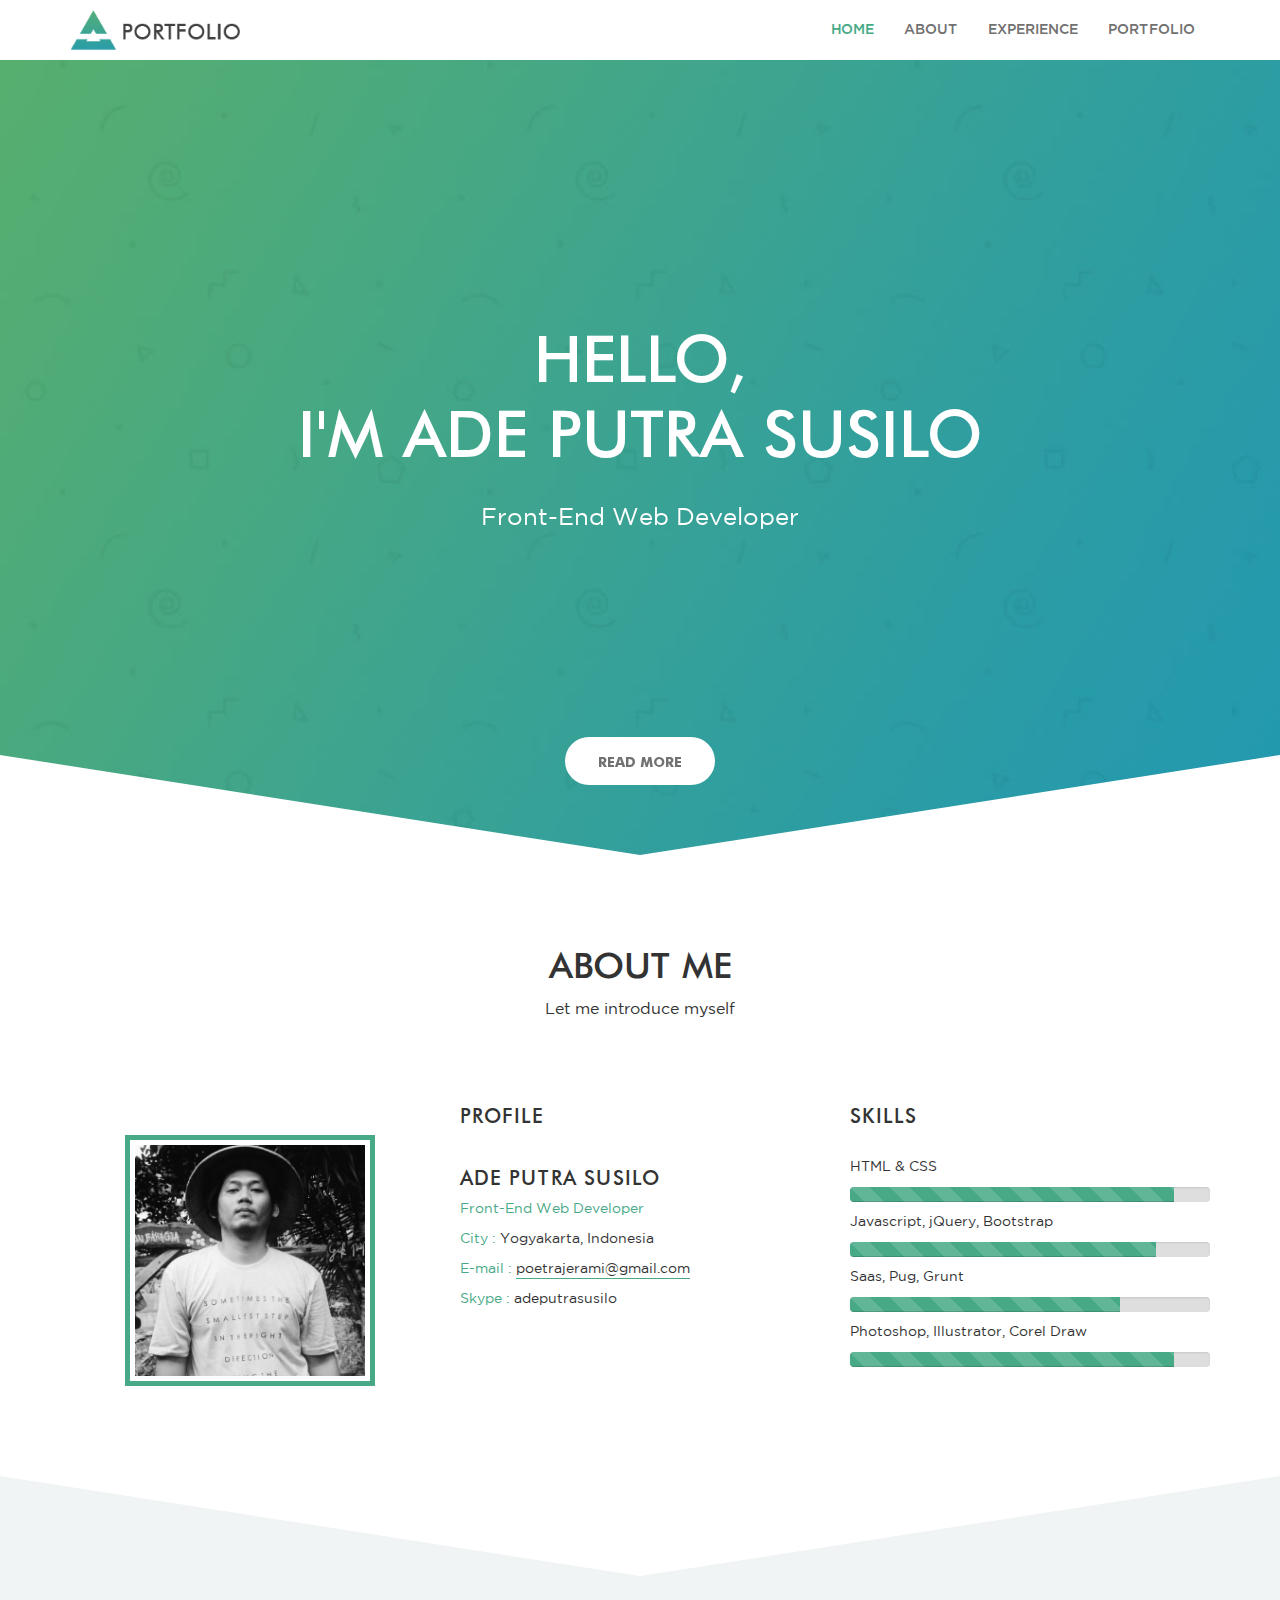
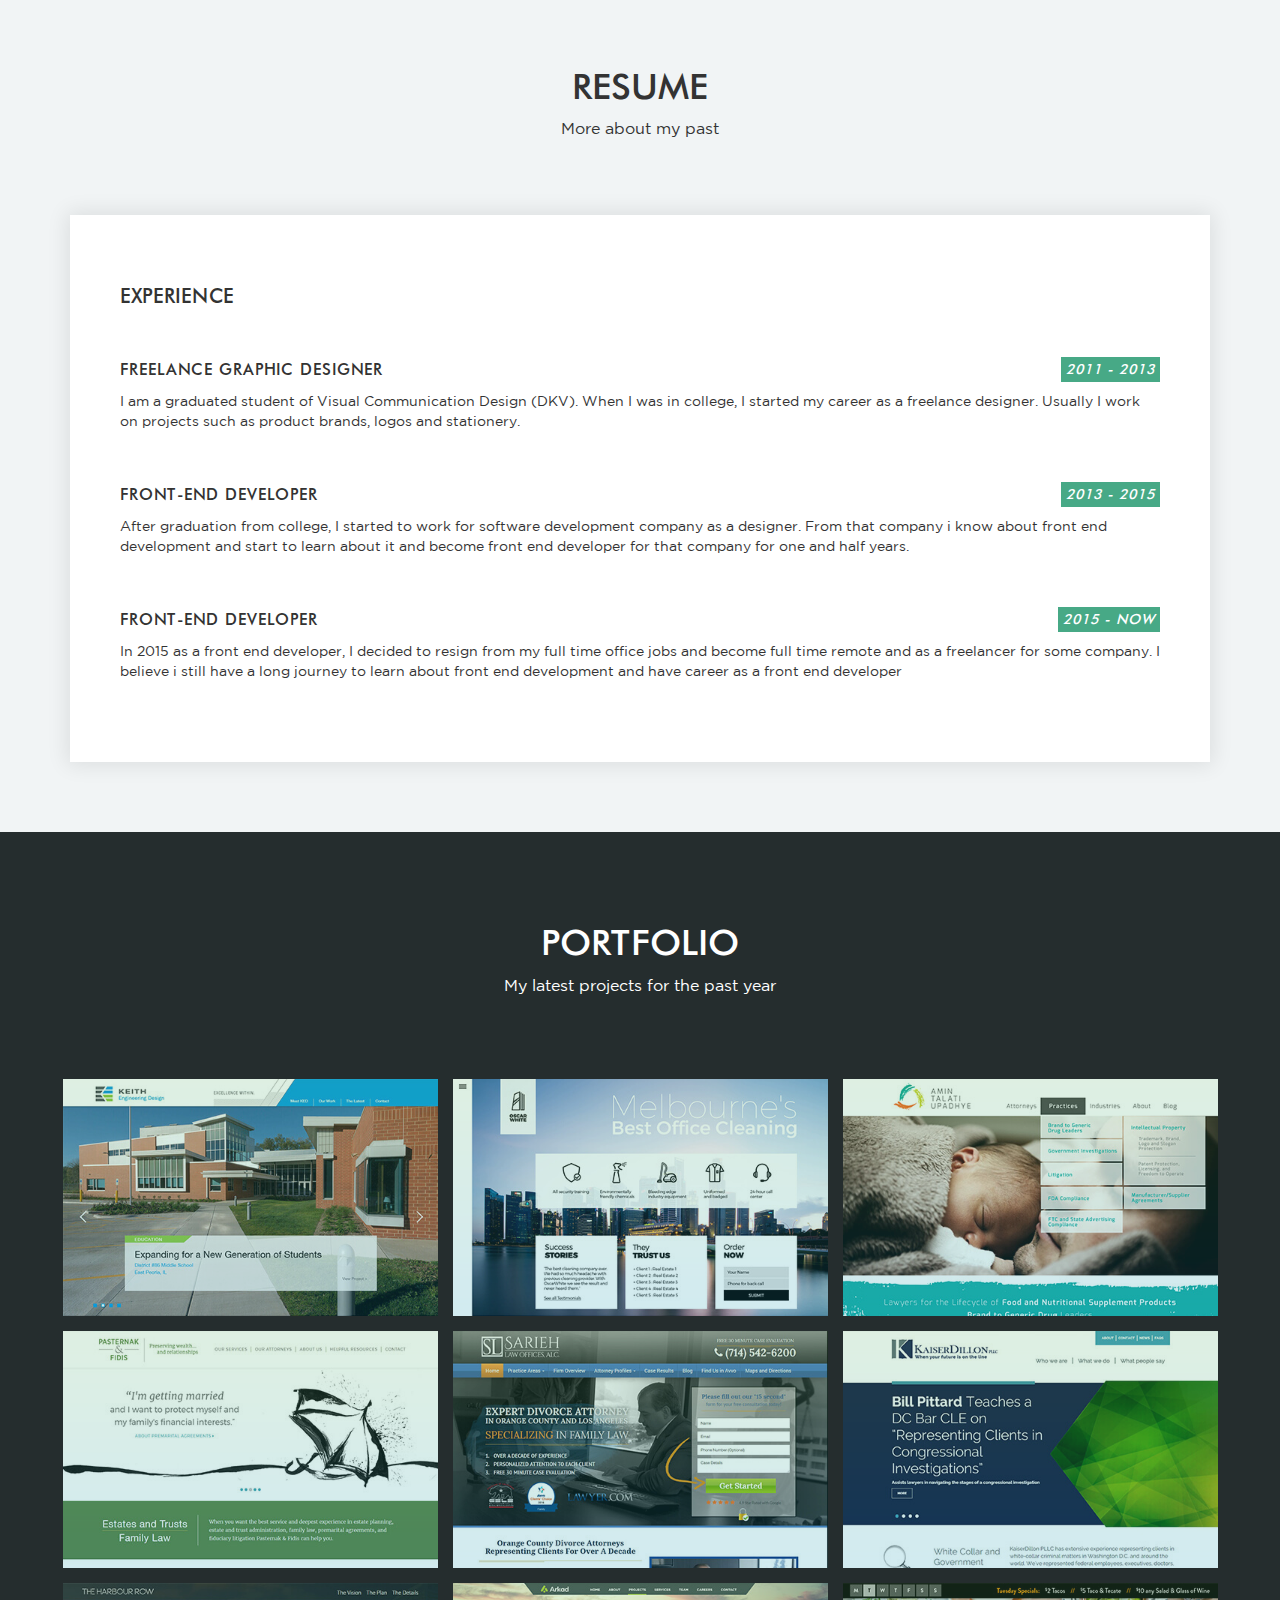
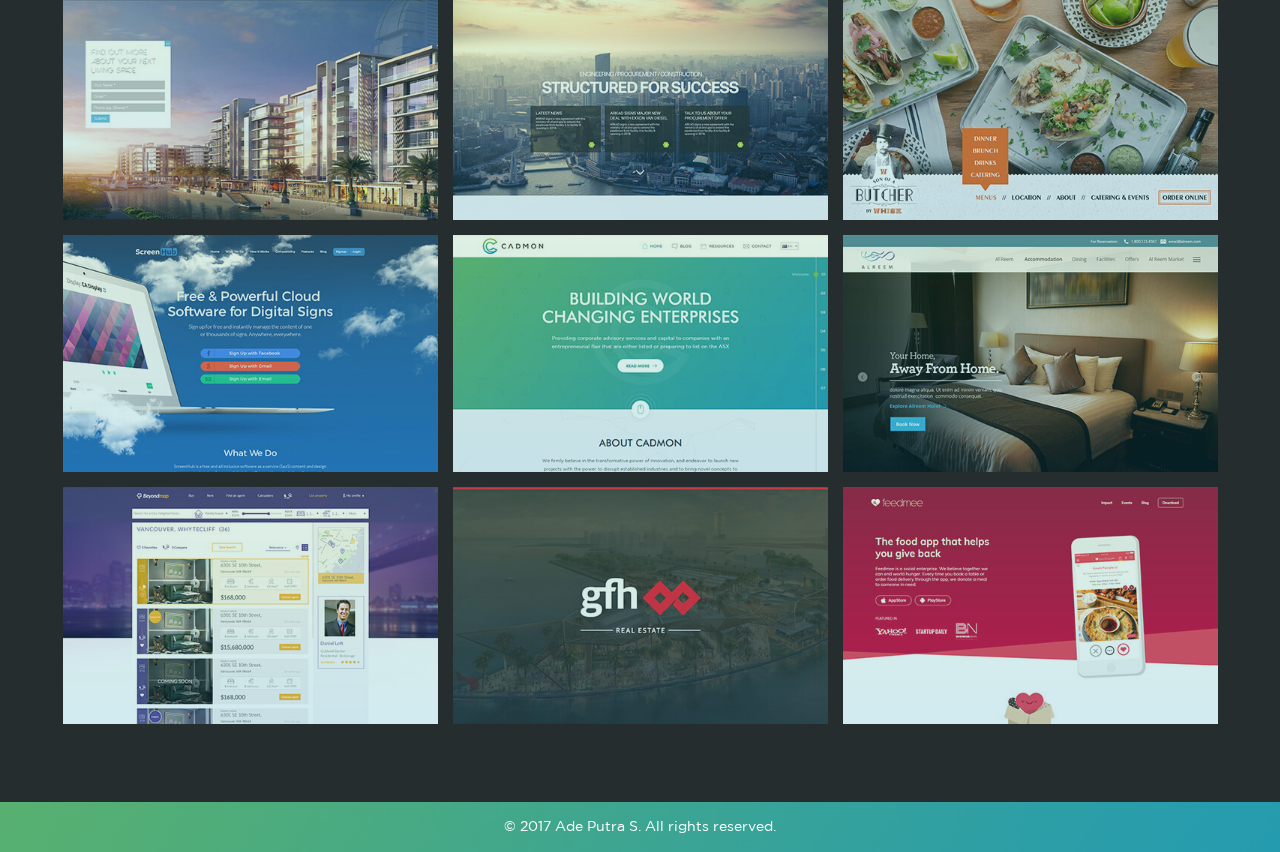
<file: index.html>
<!DOCTYPE html><html lang="en"><head><meta charset="utf-8"><meta name="viewport" content="width=device-width,initial-scale=1"><link rel="shortcut icon" href="images/favicon.ico" type="image/x-icon"><link rel="apple-touch-icon" href="images/favicon.ico" type="image/x-icon"><title>Ade Putra Susilo</title><link href="css/plugins.css" rel="stylesheet"><link href="css/style.min.css" rel="stylesheet"></head><body data-spy="scroll" data-target=".scrollspy"><div class="root"><div class="wrapper"><header class="section-header"><div class="container"><div class="logo"><a href="index.html"><img src="images/logo.png" alt=""></a></div><button type="button" class="navbar-toggle burger visible-sm visible-xs"><div class="burger-wrapper"><div class="x"></div><div class="y"></div><div class="z"></div></div></button><div class="main-menu scrollspy"><ul class="nav"><li><a href="#section-home">Home</a></li><li><a href="#section-about">About</a></li><li><a href="#section-experience">Experience</a></li><li><a href="#section-portfolio">Portfolio</a></li></ul></div><div class="menu-bg visible-sm visible-xs"></div></div></header><main id="main"><section id="section-home"><!-- <div class="background-parallax"></div> --><div class="container"><div class="opening-text col-md-8 col-md-offset-2"><h1>Hello,<br>i'm Ade Putra Susilo</h1><p>Front-End Web Developer</p></div><p><a href="#section-about" class="btn btn-white section-scrollto">Read More</a></p></div></section><section id="section-about"><div class="container"><div class="section-title"><h2>About me</h2><p>Let me introduce myself</p></div><div class="row"><div class="col-md-4 col-sm-6 about-pict"><img src="images/profile-pict.jpg" alt=""></div><div class="col-md-4 col-sm-6 about-text"><h4>Profile</h4><br><h4>Ade Putra Susilo</h4><span>Front-End Web Developer</span><p><span>City :</span> Yogyakarta, Indonesia</p><p><span>E-mail :</span> <a href="mailto:poetrajerami@gmail.com?subject=Hello" target="_blank">poetrajerami@gmail.com</a></p><p><span>Skype :</span> adeputrasusilo</p></div><div class="col-md-4 col-sm-12 about-skills"><h4>Skills</h4><br><p>HTML & CSS</p><div class="progress"><div class="progress-bar progress-bar-success progress-bar-striped" role="progressbar" aria-valuenow="90" aria-valuemin="0" aria-valuemax="100" style="width:90%"></div></div><p>Javascript, jQuery, Bootstrap</p><div class="progress"><div class="progress-bar progress-bar-success progress-bar-striped" role="progressbar" aria-valuenow="85" aria-valuemin="0" aria-valuemax="100" style="width:85%"></div></div><p>Saas, Pug, Grunt</p><div class="progress"><div class="progress-bar progress-bar-success progress-bar-striped" role="progressbar" aria-valuenow="75" aria-valuemin="0" aria-valuemax="100" style="width:75%"></div></div><p>Photoshop, Illustrator, Corel Draw</p><div class="progress"><div class="progress-bar progress-bar-success progress-bar-striped" role="progressbar" aria-valuenow="90" aria-valuemin="0" aria-valuemax="100" style="width:90%"></div></div></div></div></div></section><section id="section-experience"><div class="container"><div class="section-title"><h2>Resume</h2><p>More about my past</p></div><div class="job-experiences"><ul><li><h3>Experience</h3></li><li><h4><em>2011 - 2013</em> Freelance Graphic Designer</h4><p>I am a graduated student of Visual Communication Design (DKV). When I was in college, I started my career as a freelance designer. Usually I work on projects such as product brands, logos and stationery.</p></li><li><h4><em>2013 - 2015</em> Front-end Developer</h4><p>After graduation from college, I started to work for software development company as a designer. From that company i know about front end development and start to learn about it and become front end developer for that company for one and half years.</p></li><li><h4><em>2015 - now </em>Front-end Developer</h4><p>In 2015 as a front end developer, I decided to resign from my full time office jobs and become full time remote and as a freelancer for some company. I believe i still have a long journey to learn about front end development and have career as a front end developer</p></li></ul></div></div></section><section id="section-portfolio"><div class="container"><div class="section-title"><h2>Portfolio</h2><p>My latest projects for the past year</p></div><div class="row"><div class="col-md-4 col-sm-6 portfolio-list"><div class="portfolio-wrapper"><div class="overlay"></div><img src="images/ked-thumb.jpg" alt="KED"><div class="portfolio-text visible-sm visible-xs"><a data-remodal-target="modal-kedmep" class="btn btn-white">Preview</a></div><div class="portfolio-text hidden-sm hidden-xs"><h4>www.kedmep.com</h4><p>Website Company Profile</p><a data-remodal-target="modal-kedmep" class="btn btn-white">Preview</a></div></div></div><div class="col-md-4 col-sm-6 portfolio-list"><div class="portfolio-wrapper"><div class="overlay"></div><img src="images/oscar-white-thumb.jpg" alt="Oscar White"><div class="portfolio-text visible-sm visible-xs"><a data-remodal-target="modal-oscarwhite" class="btn btn-white">Preview</a></div><div class="portfolio-text hidden-sm hidden-xs"><h4>www.oscarwhite.com</h4><p>Website Company Profile</p><a data-remodal-target="modal-oscarwhite" class="btn btn-white">Preview</a></div></div></div><div class="col-md-4 col-sm-6 portfolio-list"><div class="portfolio-wrapper"><div class="overlay"></div><img src="images/amintalati-thumb.jpg" alt="Aminn Talati"><div class="portfolio-text visible-sm visible-xs"><a data-remodal-target="modal-amintalati" class="btn btn-white">Preview</a></div><div class="portfolio-text hidden-sm hidden-xs"><h4>www.amintalati.com</h4><p>Website Company Profile</p><a data-remodal-target="modal-amintalati" class="btn btn-white">Preview</a></div></div></div><div class="col-md-4 col-sm-6 portfolio-list"><div class="portfolio-wrapper"><div class="overlay"></div><img src="images/pasternak-thumb.jpg" alt="Pasternak Fidis"><div class="portfolio-text visible-sm visible-xs"><a data-remodal-target="modal-pasternakfidis" class="btn btn-white">Preview</a></div><div class="portfolio-text hidden-sm hidden-xs"><h4>www.pasternakfidis.com</h4><p>Website Company Profile</p><a data-remodal-target="modal-pasternakfidis" class="btn btn-white">Preview</a></div></div></div><div class="col-md-4 col-sm-6 portfolio-list"><div class="portfolio-wrapper"><div class="overlay"></div><img src="images/sarieh-thumb.jpg" alt="Sarieh Law Offices"><div class="portfolio-text visible-sm visible-xs"><a data-remodal-target="modal-sarieh" class="btn btn-white">Preview</a></div><div class="portfolio-text hidden-sm hidden-xs"><h4>www.sariehlawoffices.com</h4><p>Website Company Profile</p><a data-remodal-target="modal-sarieh" class="btn btn-white">Preview</a></div></div></div><div class="col-md-4 col-sm-6 portfolio-list"><div class="portfolio-wrapper"><div class="overlay"></div><img src="images/kaiser-thumb.jpg" alt="Kaiser"><div class="portfolio-text visible-sm visible-xs"><a data-remodal-target="modal-kaiser" class="btn btn-white">Preview</a></div><div class="portfolio-text hidden-sm hidden-xs"><h4>www.kaiserdillon.com</h4><p>Website Company Profile</p><a data-remodal-target="modal-kaiser" class="btn btn-white">Preview</a></div></div></div><div class="col-md-4 col-sm-6 portfolio-list"><div class="portfolio-wrapper"><div class="overlay"></div><img src="images/harbourrow-thumb.jpg" alt="The Harbour Row"><div class="portfolio-text visible-sm visible-xs"><a data-remodal-target="modal-harbourrow" class="btn btn-white">Preview</a></div><div class="portfolio-text hidden-sm hidden-xs"><h4>www.harbourrow.com</h4><p>Website Company Profile</p><a data-remodal-target="modal-harbourrow" class="btn btn-white">Preview</a></div></div></div><div class="col-md-4 col-sm-6 portfolio-list"><div class="portfolio-wrapper"><div class="overlay"></div><img src="images/arkad-thumb.jpg" alt="Arkad"><div class="portfolio-text visible-sm visible-xs"><a data-remodal-target="modal-arkad" class="btn btn-white">Preview</a></div><div class="portfolio-text hidden-sm hidden-xs"><h4>www.arkad.com</h4><p>Website Company Profile</p><a data-remodal-target="modal-arkad" class="btn btn-white">Preview</a></div></div></div><div class="col-md-4 col-sm-6 portfolio-list"><div class="portfolio-wrapper"><div class="overlay"></div><img src="images/whisk-thumb.jpg" alt="Son Of A Butcher"><div class="portfolio-text visible-sm visible-xs"><a data-remodal-target="modal-butcher" class="btn btn-white">Preview</a></div><div class="portfolio-text hidden-sm hidden-xs"><h4>Whisk Son Of A Butcher</h4><p>Website Company Profile</p><a data-remodal-target="modal-butcher" class="btn btn-white">Preview</a></div></div></div><div class="col-md-4 col-sm-6 portfolio-list"><div class="portfolio-wrapper"><div class="overlay"></div><img src="images/screenhub-thumb.jpg" alt="Screen Hub"><div class="portfolio-text visible-sm visible-xs"><a data-remodal-target="modal-screenhub" class="btn btn-white">Preview</a></div><div class="portfolio-text hidden-sm hidden-xs"><h4>www.screenhub.com</h4><p>Website Company Profile</p><a data-remodal-target="modal-screenhub" class="btn btn-white">Preview</a></div></div></div><div class="col-md-4 col-sm-6 portfolio-list"><div class="portfolio-wrapper"><div class="overlay"></div><img src="images/cadmon-thumb.jpg" alt="Cadmon"><div class="portfolio-text visible-sm visible-xs"><a data-remodal-target="modal-cadmon" class="btn btn-white">Preview</a></div><div class="portfolio-text hidden-sm hidden-xs"><h4>www.cadmon.com.au</h4><p>Website Company Profile</p><a data-remodal-target="modal-cadmon" class="btn btn-white">Preview</a></div></div></div><div class="col-md-4 col-sm-6 portfolio-list"><div class="portfolio-wrapper"><div class="overlay"></div><img src="images/alreem-thumb.jpg" alt="Alreem"><div class="portfolio-text visible-sm visible-xs"><a data-remodal-target="modal-alreem" class="btn btn-white">Preview</a></div><div class="portfolio-text hidden-sm hidden-xs"><h4>www.alreemhotel.com.sa</h4><p>Website Company Profile</p><a data-remodal-target="modal-alreem" class="btn btn-white">Preview</a></div></div></div><div class="col-md-4 col-sm-6 portfolio-list"><div class="portfolio-wrapper"><div class="overlay"></div><img src="images/beyondmap-thumb.jpg" alt="BeyondMap"><div class="portfolio-text visible-sm visible-xs"><a data-remodal-target="modal-beyondmap" class="btn btn-white">Preview</a></div><div class="portfolio-text hidden-sm hidden-xs"><h4>BeyondMap</h4><p>Website Company Profile</p><a data-remodal-target="modal-beyondmap" class="btn btn-white">Preview</a></div></div></div><div class="col-md-4 col-sm-6 portfolio-list"><div class="portfolio-wrapper"><div class="overlay"></div><img src="images/gfh-properties-thumb.jpg" alt="Gfh Properties"><div class="portfolio-text visible-sm visible-xs"><a data-remodal-target="modal-gfh-properties" class="btn btn-white">Preview</a></div><div class="portfolio-text hidden-sm hidden-xs"><h4>www.gfhproperties.com</h4><p>Website Company Profile</p><a data-remodal-target="modal-gfh-properties" class="btn btn-white">Preview</a></div></div></div><div class="col-md-4 col-sm-6 portfolio-list"><div class="portfolio-wrapper"><div class="overlay"></div><img src="images/feedmee-thumb.jpg" alt="Feedmee"><div class="portfolio-text visible-sm visible-xs"><a data-remodal-target="modal-feedmee" class="btn btn-white">Preview</a></div><div class="portfolio-text hidden-sm hidden-xs"><h4>www.feedmeeapp.com</h4><p>Website Company Profile</p><a data-remodal-target="modal-feedmee" class="btn btn-white">Preview</a></div></div></div></div></div></section><section id="section-remodal"><div class="remodal" data-remodal-id="modal-kedmep" data-remodal-options="hashTracking: false"><button data-remodal-action="close" class="remodal-close"></button><div class="col-md-4"><h3>Keith Engineering Design</h3><br><p>This is a website I worked on as front-end developer. My job is to convert this website from PSD file to HTML,CSS and jQuery/javascript and make it responsive to all device.</p><br><p>Visit The Website</p><a href="http://kedmep.com/" target="_blank">http://kedmep.com/</a><div class="notes"><p>*Notes : Some of the website link may be changed or have different design and layout or may be no longer active because it has been turned off by the owner of the company</p></div></div><div class="col-md-8"><img src="images/ked.jpg" alt=""></div></div><div class="remodal" data-remodal-id="modal-oscarwhite" data-remodal-options="hashTracking: false"><button data-remodal-action="close" class="remodal-close"></button><div class="col-md-4"><h3>Oscar White</h3><br><p>This is a website I worked on as front-end developer. My job is to convert this website from PSD file to HTML,CSS and jQuery/javascript and make it responsive to all device.</p><br><p>Visit The Website</p><a href="https://www.oscarwhite.com/" target="_blank">https://www.oscarwhite.com/</a><div class="notes"><p>*Notes : Some of the website link may be changed or have different design and layout or may be no longer active because it has been turned off by the owner of the company</p></div></div><div class="col-md-8"><img src="images/oscar-white.jpg" alt=""></div></div><div class="remodal" data-remodal-id="modal-amintalati" data-remodal-options="hashTracking: false"><button data-remodal-action="close" class="remodal-close"></button><div class="col-md-4"><h3>Amin Talati Upadhye</h3><br><p>This is a website I worked on as front-end developer. My job is to convert this website from PSD file to HTML,CSS and jQuery/javascript and make it responsive to all device.</p><br><p>Visit The Website</p><a href="http://amintalati.com/" target="_blank">http://amintalati.com/</a><div class="notes"><p>*Notes : Some of the website link may be changed or have different design and layout or may be no longer active because it has been turned off by the owner of the company</p></div></div><div class="col-md-8"><img src="images/amintalati.jpg" alt=""></div></div><div class="remodal" data-remodal-id="modal-pasternakfidis" data-remodal-options="hashTracking: false"><button data-remodal-action="close" class="remodal-close"></button><div class="col-md-4"><h3>Pasternak & Fidis</h3><br><p>This is a website I worked on as front-end developer. My job is to convert this website from PSD file to HTML,CSS and jQuery/javascript and make it responsive to all device.</p><br><p>Visit The Website</p><a href="http://www.pasternakfidis.com/" target="_blank">http://www.pasternakfidis.com/</a><div class="notes"><p>*Notes : Some of the website link may be changed or have different design and layout or may be no longer active because it has been turned off by the owner of the company</p></div></div><div class="col-md-8"><img src="images/pasternak.jpg" alt=""></div></div><div class="remodal" data-remodal-id="modal-sarieh" data-remodal-options="hashTracking: false"><button data-remodal-action="close" class="remodal-close"></button><div class="col-md-4"><h3>Sarieh Law Offices</h3><br><p>This is a website I worked on as front-end developer. My job is to convert this website from PSD file to HTML,CSS and jQuery/javascript and make it responsive to all device.</p><br><p>Visit The Website</p><a href="https://www.sariehlawoffices.com/" target="_blank">https://www.sariehlawoffices.com/</a><div class="notes"><p>*Notes : Some of the website link may be changed or have different design and layout or may be no longer active because it has been turned off by the owner of the company</p></div></div><div class="col-md-8"><img src="images/sarieh.jpg" alt=""></div></div><div class="remodal" data-remodal-id="modal-kaiser" data-remodal-options="hashTracking: false"><button data-remodal-action="close" class="remodal-close"></button><div class="col-md-4"><h3>Kaiser Dillon</h3><br><p>This is a website I worked on as front-end developer. My job is to convert this website from PSD file to HTML,CSS and jQuery/javascript and make it responsive to all device.</p><br><p>Visit The Website</p><a href="https://www.kaiserdillon.com/" target="_blank">https://www.kaiserdillon.com/</a><div class="notes"><p>*Notes : Some of the website link may be changed or have different design and layout or may be no longer active because it has been turned off by the owner of the company</p></div></div><div class="col-md-8"><img src="images/kaiser.jpg" alt=""></div></div><div class="remodal" data-remodal-id="modal-harbourrow" data-remodal-options="hashTracking: false"><button data-remodal-action="close" class="remodal-close"></button><div class="col-md-4"><h3>The Harbour Row</h3><br><p>This is a website I worked on as front-end developer. My job is to convert this website from PSD file to HTML,CSS and jQuery/javascript and make it responsive to all device.</p><br><p>Visit The Website</p><a href="http://harbourrow.com/" target="_blank">http://harbourrow.com/</a><div class="notes"><p>*Notes : Some of the website link may be changed or have different design and layout or may be no longer active because it has been turned off by the owner of the company</p></div></div><div class="col-md-8"><img src="images/harbourrow.jpg" alt=""></div></div><div class="remodal" data-remodal-id="modal-arkad" data-remodal-options="hashTracking: false"><button data-remodal-action="close" class="remodal-close"></button><div class="col-md-4"><h3>Arkad Engineering and Construction Co.</h3><br><p>This is a website I worked on as front-end developer. My job is to convert this website from PSD file to HTML,CSS and jQuery/javascript and make it responsive to all device.</p><br><p>Visit The Website</p><a href="http://arkad.com/" target="_blank">http://arkad.com/</a><div class="notes"><p>*Notes : Some of the website link may be changed or have different design and layout or may be no longer active because it has been turned off by the owner of the company</p></div></div><div class="col-md-8"><img src="images/arkad.jpg" alt=""></div></div><div class="remodal" data-remodal-id="modal-butcher" data-remodal-options="hashTracking: false"><button data-remodal-action="close" class="remodal-close"></button><div class="col-md-4"><h3>Whisk Son Of A Butcher</h3><br><p>This is a website I worked on as front-end developer. My job is to convert this website from PSD file to HTML,CSS and jQuery/javascript and make it responsive to all device.</p><br><p>Visit The Website</p><a href="http://sobutcher.com/" target="_blank">http://sobutcher.com/</a><div class="notes"><p>*Notes : Some of the website link may be changed or have different design and layout or may be no longer active because it has been turned off by the owner of the company</p></div></div><div class="col-md-8"><img src="images/whisk.jpg" alt=""></div></div><div class="remodal" data-remodal-id="modal-screenhub" data-remodal-options="hashTracking: false"><button data-remodal-action="close" class="remodal-close"></button><div class="col-md-4"><h3>Screen Hub</h3><br><p>This is a website I worked on as front-end developer. My job is to convert this website from PSD file to HTML,CSS and jQuery/javascript and make it responsive to all device.</p><br><p>Visit The Website</p><a href="https://screenhub.com/" target="_blank">https://screenhub.com/</a><div class="notes"><p>*Notes : Some of the website link may be changed or have different design and layout or may be no longer active because it has been turned off by the owner of the company</p></div></div><div class="col-md-8"><img src="images/screenhub.jpg" alt=""></div></div><div class="remodal" data-remodal-id="modal-cadmon" data-remodal-options="hashTracking: false"><button data-remodal-action="close" class="remodal-close"></button><div class="col-md-4"><h3>Cadmon</h3><br><p>This is a website I worked on as front-end developer. My job is to convert this website from PSD file to HTML,CSS and jQuery/javascript and make it responsive to all device.</p><br><p>Visit The Website</p><a href="http://cadmon.com.au/" target="_blank">http://cadmon.com.au/</a><div class="notes"><p>*Notes : Some of the website link may be changed or have different design and layout or may be no longer active because it has been turned off by the owner of the company</p></div></div><div class="col-md-8"><img src="images/cadmon.jpg" alt=""></div></div><div class="remodal" data-remodal-id="modal-alreem" data-remodal-options="hashTracking: false"><button data-remodal-action="close" class="remodal-close"></button><div class="col-md-4"><h3>Alreem Hotel</h3><br><p>This is a website I worked on as front-end developer. My job is to convert this website from PSD file to HTML,CSS and jQuery/javascript and make it responsive to all device.</p><br><p>Visit The Website</p><a href="http://alreemhotel.com.sa/" target="_blank">http://alreemhotel.com.sa/</a><div class="notes"><p>*Notes : Some of the website link may be changed or have different design and layout or may be no longer active because it has been turned off by the owner of the company</p></div></div><div class="col-md-8"><img src="images/alreem.jpg" alt=""></div></div><div class="remodal" data-remodal-id="modal-beyondmap" data-remodal-options="hashTracking: false"><button data-remodal-action="close" class="remodal-close"></button><div class="col-md-4"><h3>BeyondMap</h3><br><p>This is a website I worked on as front-end developer. My job is to convert this website from PSD file to HTML,CSS and jQuery/javascript and make it responsive to all device.</p><br><p>Visit The Website</p><a href="https://beyondmap.com/" target="_blank">https://beyondmap.com/</a><div class="notes"><p>*Notes : Some of the website link may be changed or have different design and layout or may be no longer active because it has been turned off by the owner of the company</p></div></div><div class="col-md-8"><img src="images/beyondmap.jpg" alt=""></div></div><div class="remodal" data-remodal-id="modal-gfh-properties" data-remodal-options="hashTracking: false"><button data-remodal-action="close" class="remodal-close"></button><div class="col-md-4"><h3>Gfh Properties</h3><br><p>This is a website I worked on as front-end developer. My job is to convert this website from PSD file to HTML,CSS and jQuery/javascript and make it responsive to all device.</p><br><p>Visit The Website</p><a href="http://gfhproperties.com/" target="_blank">http://gfhproperties.com/</a><div class="notes"><p>*Notes : Some of the website link may be changed or have different design and layout or may be no longer active because it has been turned off by the owner of the company</p></div></div><div class="col-md-8"><img src="images/gfh-properties.jpg" alt=""></div></div><div class="remodal" data-remodal-id="modal-feedmee" data-remodal-options="hashTracking: false"><button data-remodal-action="close" class="remodal-close"></button><div class="col-md-4"><h3>Feedmee</h3><br><p>This is a website I worked on as front-end developer. My job is to convert this website from PSD file to HTML,CSS and jQuery/javascript and make it responsive to all device.</p><br><p>Visit The Website</p><a href="https://www.feedmeeapp.com/impact" target="_blank">https://www.feedmeeapp.com/</a><div class="notes"><p>*Notes : Some of the website link may be changed or have different design and layout or may be no longer active because it has been turned off by the owner of the company</p></div></div><div class="col-md-8"><img src="images/feedmee.jpg" alt=""></div></div></section></main><footer id="footer"><div class="container"><p>&copy; 2017 Ade Putra S. All rights reserved.</p></div></footer></div></div><script src="js/plugins.js"></script><script src="js/script.min.js"></script></body></html>
</file>
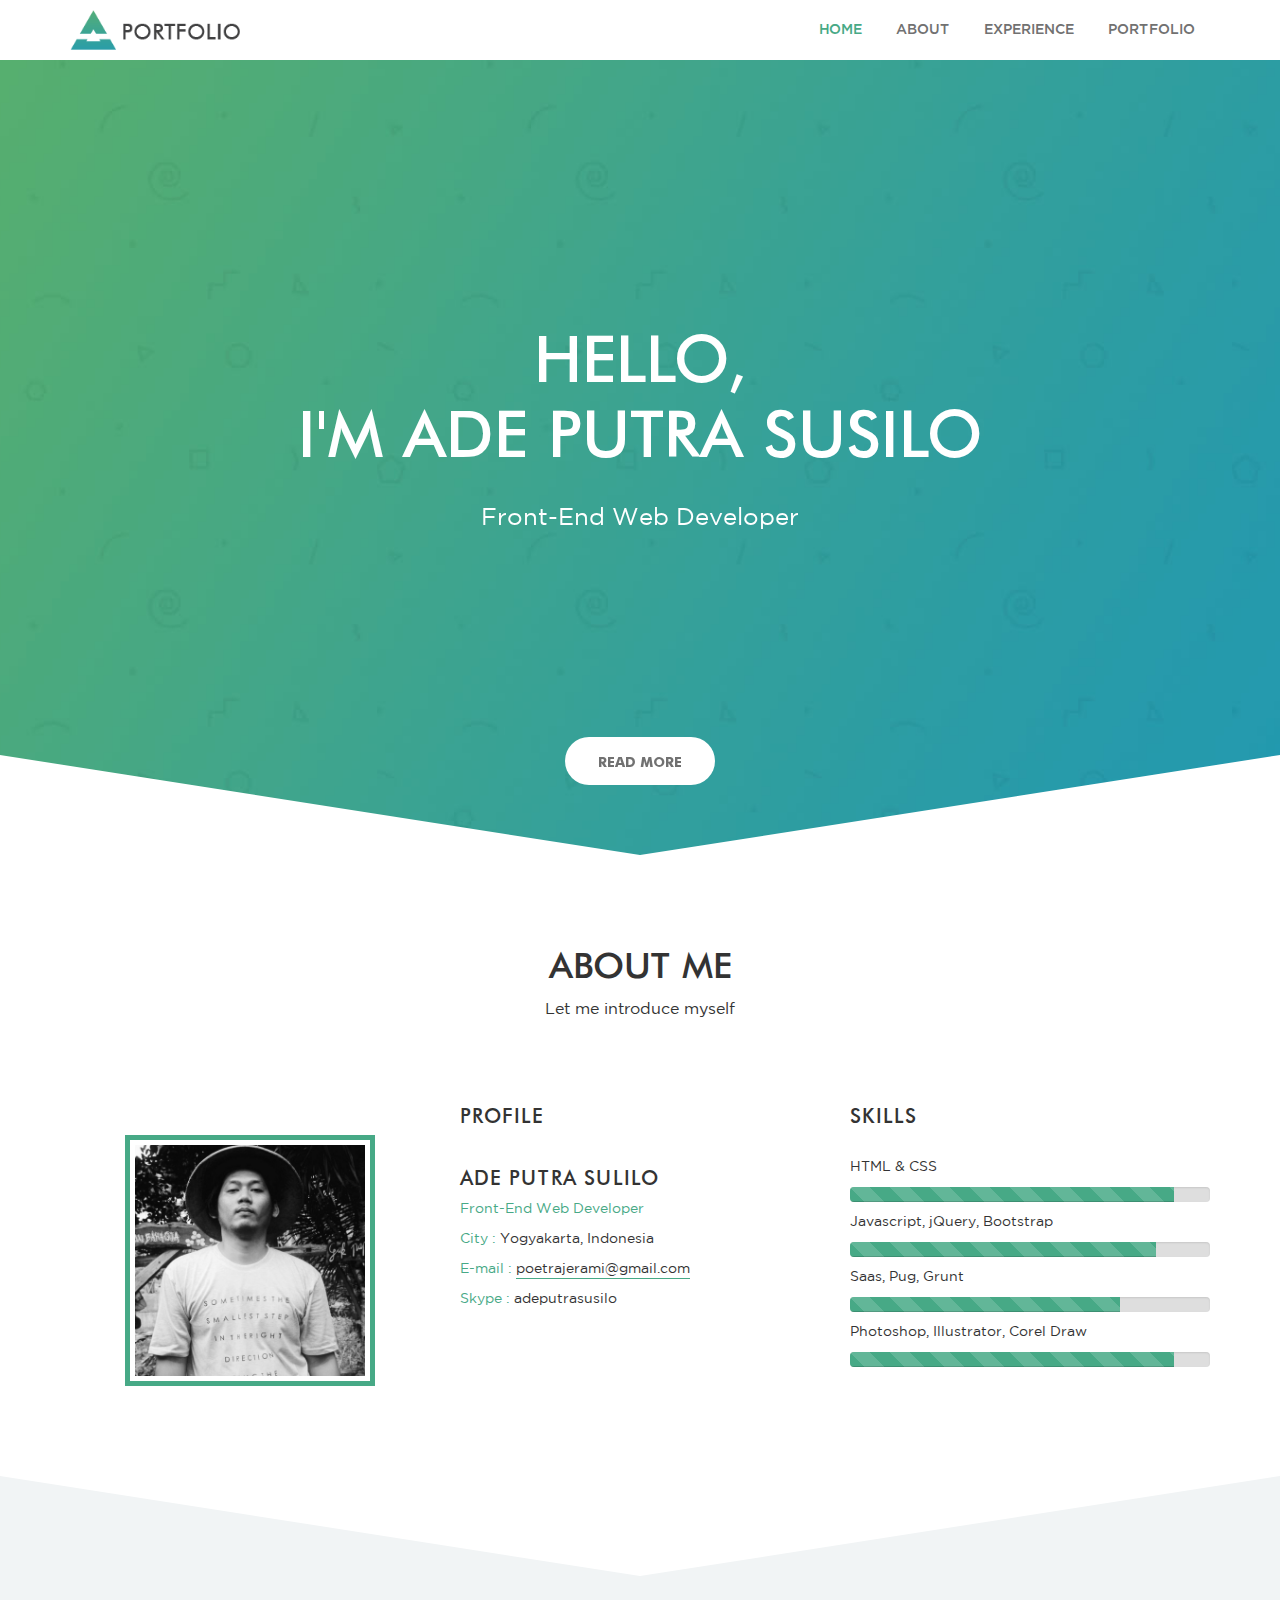
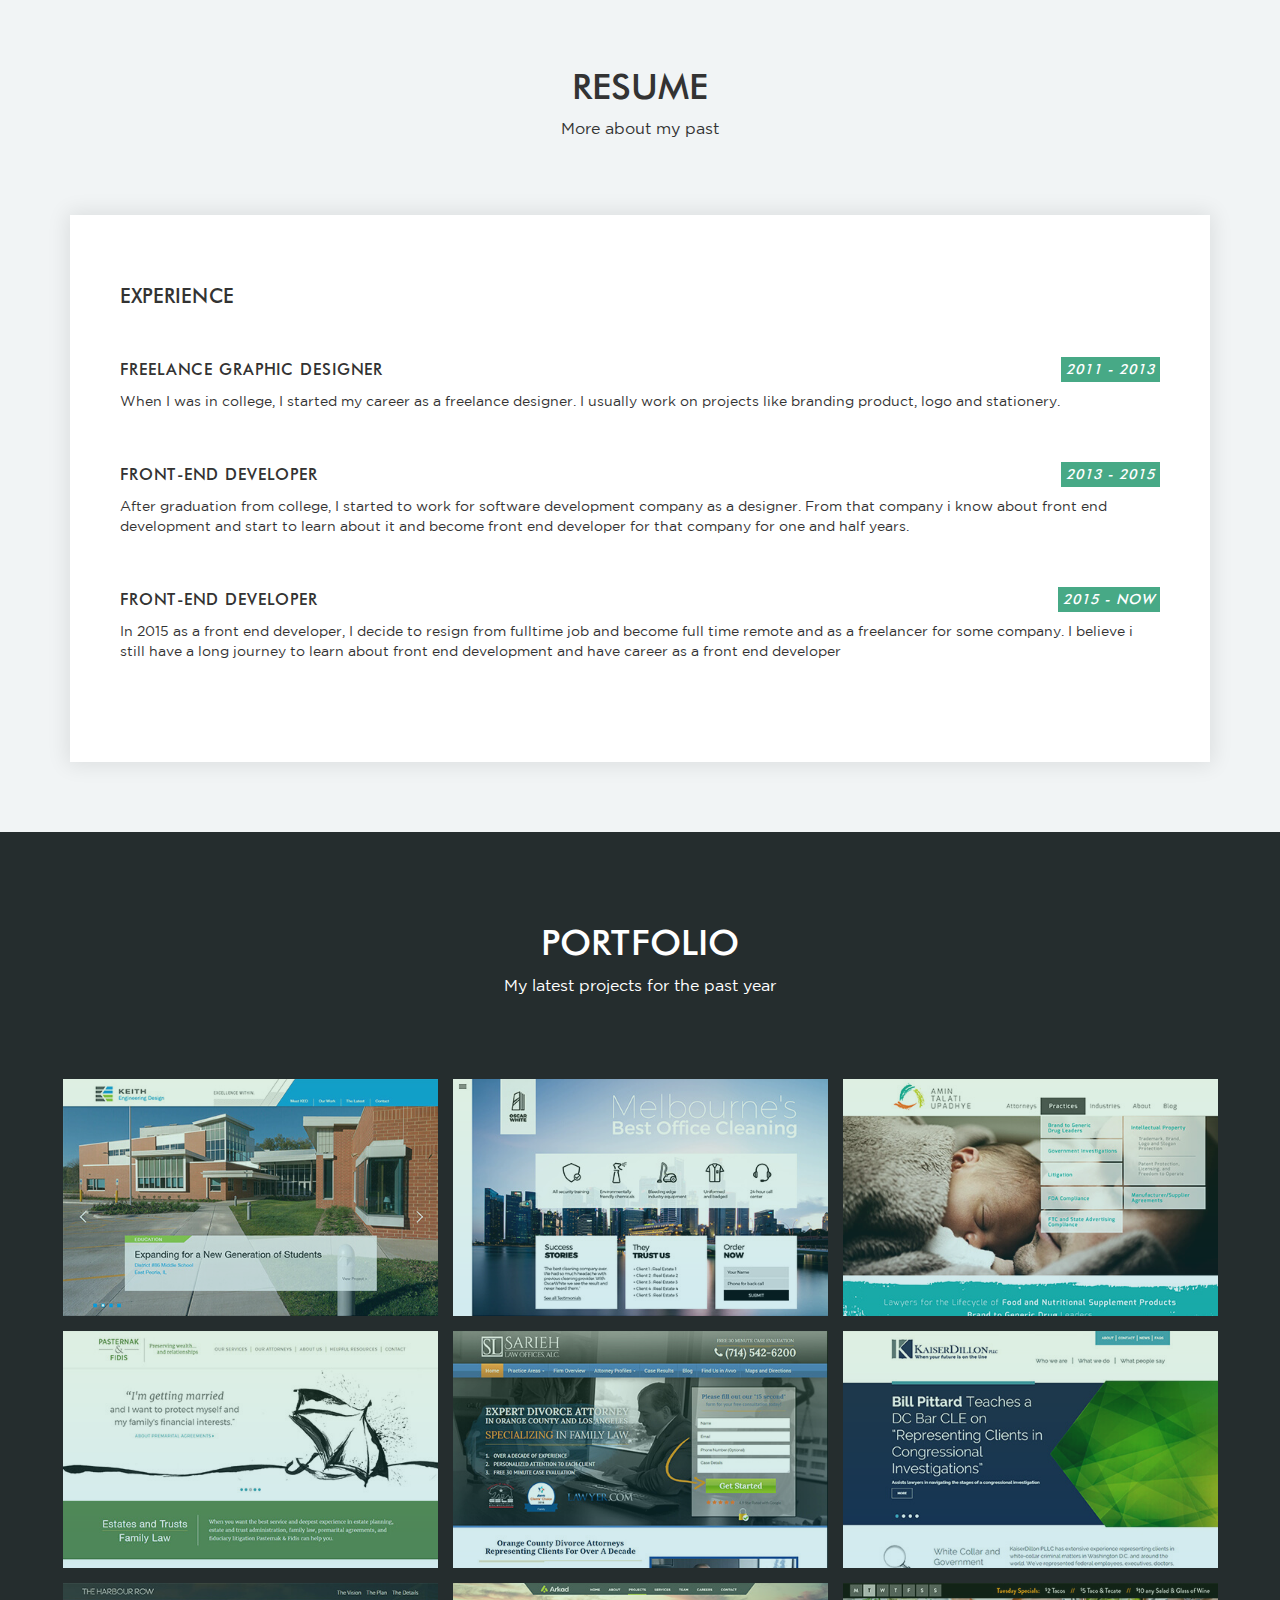
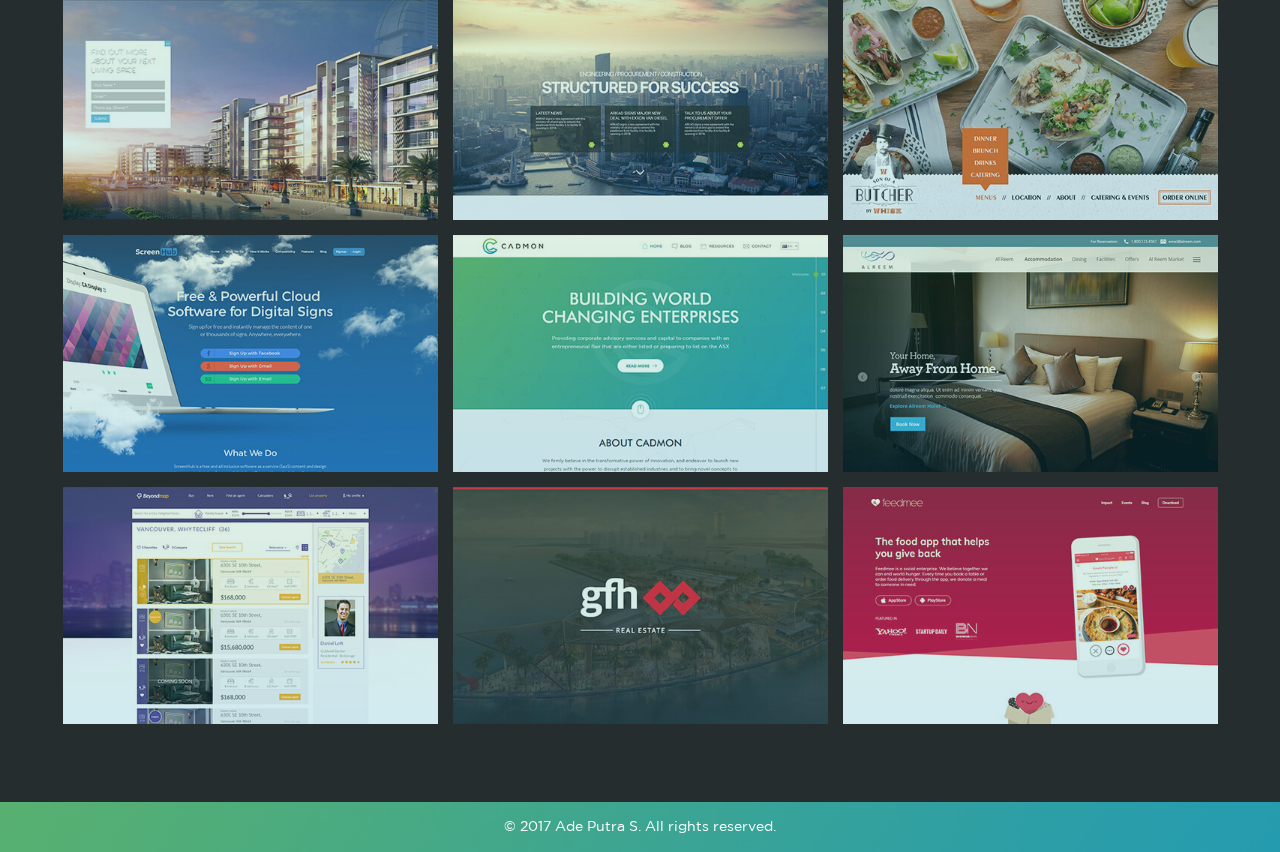
<file: index-ori.html>
<!DOCTYPE html>
<html lang="en">

<head>
  <meta charset="utf-8" />
  <meta name="viewport" content="width=device-width, initial-scale=1" />
  <link rel="shortcut icon" href="images/favicon.ico" type="image/x-icon" />
  <link rel="apple-touch-icon" href="images/favicon.ico" type="image/x-icon" />
  <title>Ade Putra Susilo</title>
  <link href="css/plugins.css" rel="stylesheet" />
  <link href="css/style.css" rel="stylesheet" />
</head>

<body data-spy="scroll" data-target=".scrollspy">

  <div class="root">
    <div class="wrapper">

      <header class="section-header">
        <div class="container">
          <div class="logo">
            <a href="index.html">
              <img src="images/logo.png" alt=""> </a>
          </div>
          <button type="button" class="navbar-toggle burger visible-sm visible-xs">
            <div class="burger-wrapper">
              <div class="x"></div>
              <div class="y"></div>
              <div class="z"></div>
            </div>
          </button>
          <div class="main-menu scrollspy">
            <ul class="nav">
              <li>
                <a href="#section-home">Home</a>
              </li>
              <li>
                <a href="#section-about">About</a>
              </li>
              <li>
                <a href="#section-experience">Experience</a>
              </li>
              <li>
                <a href="#section-portfolio">Portfolio</a>
              </li>
            </ul>
          </div>
          <div class="menu-bg visible-sm visible-xs"></div>
        </div>
      </header>

      <main id="main">

        <section id="section-home">
          <!-- <div class="background-parallax"></div> -->
          <div class="container">
            <div class="opening-text col-md-8 col-md-offset-2">
              <h1>Hello,
                <br>i'm Ade Putra Susilo</h1>
              <p>Front-End Web Developer</p>
            </div>
            <p>
              <a href="#section-about" class="btn btn-white section-scrollto"> Read More</a>
            </p>
          </div>
        </section>

        <section id="section-about">
          <div class="container">
            <div class="section-title">
              <h2>About me</h2>
              <p>Let me introduce myself</p>
            </div>
            <div class="row">
              <div class="col-md-4 col-sm-6 about-pict">
                <img src="images/profile-pict.jpg" alt="">
              </div>
              <div class="col-md-4 col-sm-6 about-text">
                <h4>Profile</h4>
                <br>
                <h4>Ade Putra Sulilo</h4>
                <span>Front-End Web Developer</span>
                <p>
                  <span>City :</span> Yogyakarta, Indonesia</p>
                <p>
                  <span>E-mail :</span>
                  <a href="mailto:poetrajerami@gmail.com?subject=Hello" target="_blank"> poetrajerami@gmail.com</a>
                </p>
                <p>
                  <span>Skype :</span> adeputrasusilo</p>
              </div>
              <div class="col-md-4 col-sm-12 about-skills">
                <h4>Skills</h4>
                <br>
                <p>HTML & CSS</p>
                <div class="progress">
                  <div class="progress-bar progress-bar-success progress-bar-striped" role="progressbar" aria-valuenow="90" aria-valuemin="0"
                    aria-valuemax="100" style="width: 90%;"></div>
                </div>
                <p>Javascript, jQuery, Bootstrap</p>
                <div class="progress">
                  <div class="progress-bar progress-bar-success progress-bar-striped" role="progressbar" aria-valuenow="85" aria-valuemin="0"
                    aria-valuemax="100" style="width: 85%;"></div>
                </div>
                <p>Saas, Pug, Grunt</p>
                <div class="progress">
                  <div class="progress-bar progress-bar-success progress-bar-striped" role="progressbar" aria-valuenow="75" aria-valuemin="0"
                    aria-valuemax="100" style="width: 75%;"></div>
                </div>
                <p>Photoshop, Illustrator, Corel Draw</p>
                <div class="progress">
                  <div class="progress-bar progress-bar-success progress-bar-striped" role="progressbar" aria-valuenow="90" aria-valuemin="0"
                    aria-valuemax="100" style="width: 90%;"></div>
                </div>
              </div>
            </div>
          </div>
        </section>

        <section id="section-experience">
          <div class="container">
            <div class="section-title">
              <h2>Resume</h2>
              <p>More about my past</p>
            </div>

            <div class=" job-experiences">
              <ul>
                <li>
                  <h3>Experience</h3>
                </li>
                <li>
                  <h4>
                    <em>2011 - 2013</em> Freelance Graphic Designer</h4>
                  <p>When I was in college, I started my career as a freelance designer. I usually work on projects like branding product, logo and stationery.</p>
                </li>
                <li>
                  <h4>
                    <em>2013 - 2015</em> Front-end Developer</h4>
                  <p>After graduation from college, I started to work for software development company as a designer. From that company i know about front end development and start to learn about it and become front end developer for that company for one and half years.</p>
                </li>
                <li>
                  <h4>
                    <em>2015 - now </em> Front-end Developer</h4>
                  <p>In 2015 as a front end developer, I decide to resign from fulltime job and become full time remote and as a freelancer for some company. I believe i still have a long journey to learn about front end development and have career as a front end developer</p>
                </li>
              </ul>
            </div>

          </div>
        </section>

        <section id="section-portfolio">
          <div class="container">
            <div class="section-title">
              <h2>Portfolio</h2>
              <p>My latest projects for the past year</p>
            </div>
            <div class="row">
              <div class="col-md-4 col-sm-6 portfolio-list">
                <div class="portfolio-wrapper">
                  <div class="overlay"></div>
                  <img src="images/ked-thumb.jpg" alt="KED">
                  <div class="portfolio-text visible-sm visible-xs">
                    <a data-remodal-target="modal-kedmep" class="btn btn-white">Preview</a>
                  </div>
                  <div class="portfolio-text hidden-sm hidden-xs">
                    <h4>www.kedmep.com</h4>
                    <p>Website Company Profile</p>
                    <a data-remodal-target="modal-kedmep" class="btn btn-white">Preview</a>
                  </div>
                </div>
              </div>
              <div class="col-md-4 col-sm-6 portfolio-list">
                <div class="portfolio-wrapper">
                  <div class="overlay"></div>
                  <img src="images/oscar-white-thumb.jpg" alt="Oscar White">
                  <div class="portfolio-text visible-sm visible-xs">
                    <a data-remodal-target="modal-oscarwhite" class="btn btn-white">Preview</a>
                  </div>
                  <div class="portfolio-text hidden-sm hidden-xs">
                    <h4>www.oscarwhite.com</h4>
                    <p>Website Company Profile</p>
                    <a data-remodal-target="modal-oscarwhite" class="btn btn-white">Preview</a>
                  </div>
                </div>
              </div>
              <div class="col-md-4 col-sm-6 portfolio-list">
                <div class="portfolio-wrapper">
                  <div class="overlay"></div>
                  <img src="images/amintalati-thumb.jpg" alt="Aminn Talati">
                  <div class="portfolio-text visible-sm visible-xs">
                    <a data-remodal-target="modal-amintalati" class="btn btn-white">Preview</a>
                  </div>
                  <div class="portfolio-text hidden-sm hidden-xs">
                    <h4>www.amintalati.com</h4>
                    <p>Website Company Profile</p>
                    <a data-remodal-target="modal-amintalati" class="btn btn-white">Preview</a>
                  </div>
                </div>
              </div>
              <div class="col-md-4 col-sm-6 portfolio-list">
                <div class="portfolio-wrapper">
                  <div class="overlay"></div>
                  <img src="images/pasternak-thumb.jpg" alt="Pasternak Fidis">
                  <div class="portfolio-text visible-sm visible-xs">
                    <a data-remodal-target="modal-pasternakfidis" class="btn btn-white">Preview</a>
                  </div>
                  <div class="portfolio-text hidden-sm hidden-xs">
                    <h4>www.pasternakfidis.com</h4>
                    <p>Website Company Profile</p>
                    <a data-remodal-target="modal-pasternakfidis" class="btn btn-white">Preview</a>
                  </div>
                </div>
              </div>
              <div class="col-md-4 col-sm-6 portfolio-list">
                <div class="portfolio-wrapper">
                  <div class="overlay"></div>
                  <img src="images/sarieh-thumb.jpg" alt="Sarieh Law Offices">
                  <div class="portfolio-text visible-sm visible-xs">
                    <a data-remodal-target="modal-sarieh" class="btn btn-white">Preview</a>
                  </div>
                  <div class="portfolio-text hidden-sm hidden-xs">
                    <h4>www.sariehlawoffices.com</h4>
                    <p>Website Company Profile</p>
                    <a data-remodal-target="modal-sarieh" class="btn btn-white">Preview</a>
                  </div>
                </div>
              </div>
              <div class="col-md-4 col-sm-6 portfolio-list">
                <div class="portfolio-wrapper">
                  <div class="overlay"></div>
                  <img src="images/kaiser-thumb.jpg" alt="Kaiser">
                  <div class="portfolio-text visible-sm visible-xs">
                    <a data-remodal-target="modal-kaiser" class="btn btn-white">Preview</a>
                  </div>
                  <div class="portfolio-text hidden-sm hidden-xs">
                    <h4>www.kaiserdillon.com</h4>
                    <p>Website Company Profile</p>
                    <a data-remodal-target="modal-kaiser" class="btn btn-white">Preview</a>
                  </div>
                </div>
              </div>
              <div class="col-md-4 col-sm-6 portfolio-list">
                <div class="portfolio-wrapper">
                  <div class="overlay"></div>
                  <img src="images/harbourrow-thumb.jpg" alt="The Harbour Row">
                  <div class="portfolio-text visible-sm visible-xs">
                    <a data-remodal-target="modal-harbourrow" class="btn btn-white">Preview</a>
                  </div>
                  <div class="portfolio-text hidden-sm hidden-xs">
                    <h4>www.harbourrow.com</h4>
                    <p>Website Company Profile</p>
                    <a data-remodal-target="modal-harbourrow" class="btn btn-white">Preview</a>
                  </div>
                </div>
              </div>
              <div class="col-md-4 col-sm-6 portfolio-list">
                <div class="portfolio-wrapper">
                  <div class="overlay"></div>
                  <img src="images/arkad-thumb.jpg" alt="Arkad">
                  <div class="portfolio-text visible-sm visible-xs">
                    <a data-remodal-target="modal-arkad" class="btn btn-white">Preview</a>
                  </div>
                  <div class="portfolio-text hidden-sm hidden-xs">
                    <h4>www.arkad.com</h4>
                    <p>Website Company Profile</p>
                    <a data-remodal-target="modal-arkad" class="btn btn-white">Preview</a>
                  </div>
                </div>
              </div>
              <div class="col-md-4 col-sm-6 portfolio-list">
                <div class="portfolio-wrapper">
                  <div class="overlay"></div>
                  <img src="images/whisk-thumb.jpg" alt="Son Of A Butcher">
                  <div class="portfolio-text visible-sm visible-xs">
                    <a data-remodal-target="modal-butcher" class="btn btn-white">Preview</a>
                  </div>
                  <div class="portfolio-text hidden-sm hidden-xs">
                    <h4>Whisk Son Of A Butcher</h4>
                    <p>Website Company Profile</p>
                    <a data-remodal-target="modal-butcher" class="btn btn-white">Preview</a>
                  </div>
                </div>
              </div>
              <div class="col-md-4 col-sm-6 portfolio-list">
                <div class="portfolio-wrapper">
                  <div class="overlay"></div>
                  <img src="images/screenhub-thumb.jpg" alt="Screen Hub">
                  <div class="portfolio-text visible-sm visible-xs">
                    <a data-remodal-target="modal-screenhub" class="btn btn-white">Preview</a>
                  </div>
                  <div class="portfolio-text hidden-sm hidden-xs">
                    <h4>www.screenhub.com</h4>
                    <p>Website Company Profile</p>
                    <a data-remodal-target="modal-screenhub" class="btn btn-white">Preview</a>
                  </div>
                </div>
              </div>
              <div class="col-md-4 col-sm-6 portfolio-list">
                <div class="portfolio-wrapper">
                  <div class="overlay"></div>
                  <img src="images/cadmon-thumb.jpg" alt="Cadmon">
                  <div class="portfolio-text visible-sm visible-xs">
                    <a data-remodal-target="modal-cadmon" class="btn btn-white">Preview</a>
                  </div>
                  <div class="portfolio-text hidden-sm hidden-xs">
                    <h4>www.cadmon.com.au</h4>
                    <p>Website Company Profile</p>
                    <a data-remodal-target="modal-cadmon" class="btn btn-white">Preview</a>
                  </div>
                </div>
              </div>
              <div class="col-md-4 col-sm-6 portfolio-list">
                <div class="portfolio-wrapper">
                  <div class="overlay"></div>
                  <img src="images/alreem-thumb.jpg" alt="Alreem">
                  <div class="portfolio-text visible-sm visible-xs">
                    <a data-remodal-target="modal-alreem" class="btn btn-white">Preview</a>
                  </div>
                  <div class="portfolio-text hidden-sm hidden-xs">
                    <h4>www.alreemhotel.com.sa</h4>
                    <p>Website Company Profile</p>
                    <a data-remodal-target="modal-alreem" class="btn btn-white">Preview</a>
                  </div>
                </div>
              </div>
              <div class="col-md-4 col-sm-6 portfolio-list">
                <div class="portfolio-wrapper">
                  <div class="overlay"></div>
                  <img src="images/beyondmap-thumb.jpg" alt="BeyondMap">
                  <div class="portfolio-text visible-sm visible-xs">
                    <a data-remodal-target="modal-beyondmap" class="btn btn-white">Preview</a>
                  </div>
                  <div class="portfolio-text hidden-sm hidden-xs">
                    <h4>BeyondMap</h4>
                    <p>Website Company Profile</p>
                    <a data-remodal-target="modal-beyondmap" class="btn btn-white">Preview</a>
                  </div>
                </div>
              </div>
              <div class="col-md-4 col-sm-6 portfolio-list">
                <div class="portfolio-wrapper">
                  <div class="overlay"></div>
                  <img src="images/gfh-properties-thumb.jpg" alt="Gfh Properties">
                  <div class="portfolio-text visible-sm visible-xs">
                    <a data-remodal-target="modal-gfh-properties" class="btn btn-white">Preview</a>
                  </div>
                  <div class="portfolio-text hidden-sm hidden-xs">
                    <h4>www.gfhproperties.com</h4>
                    <p>Website Company Profile</p>
                    <a data-remodal-target="modal-gfh-properties" class="btn btn-white">Preview</a>
                  </div>
                </div>
              </div>
              <div class="col-md-4 col-sm-6 portfolio-list">
                <div class="portfolio-wrapper">
                  <div class="overlay"></div>
                  <img src="images/feedmee-thumb.jpg" alt="Feedmee">
                  <div class="portfolio-text visible-sm visible-xs">
                    <a data-remodal-target="modal-feedmee" class="btn btn-white">Preview</a>
                  </div>
                  <div class="portfolio-text hidden-sm hidden-xs">
                    <h4>www.feedmeeapp.com</h4>
                    <p>Website Company Profile</p>
                    <a data-remodal-target="modal-feedmee" class="btn btn-white">Preview</a>
                  </div>
                </div>
              </div>
            </div>
          </div>
        </section>

        <section id="section-remodal">
          <div class="remodal" data-remodal-id="modal-kedmep" data-remodal-options="hashTracking: false">
            <button data-remodal-action="close" class="remodal-close"></button>
            <div class="col-md-4">
              <h3>Keith Engineering Design</h3>
              <br>
              <p>This is a website I worked on as front-end developer. My job is to convert this website from PSD file to HTML,CSS
                and jQuery/javascript and make it responsive to all device.</p>
              <br>
              <p>Visit The Website</p>
              <a href="http://kedmep.com/" target="_blank">http://kedmep.com/</a>
              <div class="notes">
                <p>*Notes : Some of the website link may be changed or have different design and layout or may be no longer
                  active because it has been turned off by the owner of the company</p>
              </div>
            </div>
            <div class="col-md-8">
              <img src="images/ked.jpg" alt="">
            </div>
          </div>
          <div class="remodal" data-remodal-id="modal-oscarwhite" data-remodal-options="hashTracking: false">
            <button data-remodal-action="close" class="remodal-close"></button>
            <div class="col-md-4">
              <h3>Oscar White</h3>
              <br>
              <p>This is a website I worked on as front-end developer. My job is to convert this website from PSD file to HTML,CSS
                and jQuery/javascript and make it responsive to all device.</p>
              <br>
              <p>Visit The Website</p>
              <a href="https://www.oscarwhite.com/" target="_blank">https://www.oscarwhite.com/</a>
              <div class="notes">
                <p>*Notes : Some of the website link may be changed or have different design and layout or may be no longer
                  active because it has been turned off by the owner of the company</p>
              </div>
            </div>
            <div class="col-md-8">
              <img src="images/oscar-white.jpg" alt="">
            </div>
          </div>
          <div class="remodal" data-remodal-id="modal-amintalati" data-remodal-options="hashTracking: false">
            <button data-remodal-action="close" class="remodal-close"></button>
            <div class="col-md-4">
              <h3>Amin Talati Upadhye</h3>
              <br>
              <p>This is a website I worked on as front-end developer. My job is to convert this website from PSD file to HTML,CSS
                and jQuery/javascript and make it responsive to all device.</p>
              <br>
              <p>Visit The Website</p>
              <a href="http://amintalati.com/" target="_blank">http://amintalati.com/</a>
              <div class="notes">
                <p>*Notes : Some of the website link may be changed or have different design and layout or may be no longer
                  active because it has been turned off by the owner of the company</p>
              </div>
            </div>
            <div class="col-md-8">
              <img src="images/amintalati.jpg" alt="">
            </div>
          </div>
          <div class="remodal" data-remodal-id="modal-pasternakfidis" data-remodal-options="hashTracking: false">
            <button data-remodal-action="close" class="remodal-close"></button>
            <div class="col-md-4">
              <h3>Pasternak & Fidis</h3>
              <br>
              <p>This is a website I worked on as front-end developer. My job is to convert this website from PSD file to HTML,CSS
                and jQuery/javascript and make it responsive to all device.</p>
              <br>
              <p>Visit The Website</p>
              <a href="http://www.pasternakfidis.com/" target="_blank">http://www.pasternakfidis.com/</a>
              <div class="notes">
                <p>*Notes : Some of the website link may be changed or have different design and layout or may be no longer
                  active because it has been turned off by the owner of the company</p>
              </div>
            </div>
            <div class="col-md-8">
              <img src="images/pasternak.jpg" alt="">
            </div>
          </div>
          <div class="remodal" data-remodal-id="modal-sarieh" data-remodal-options="hashTracking: false">
            <button data-remodal-action="close" class="remodal-close"></button>
            <div class="col-md-4">
              <h3>Sarieh Law Offices</h3>
              <br>
              <p>This is a website I worked on as front-end developer. My job is to convert this website from PSD file to HTML,CSS
                and jQuery/javascript and make it responsive to all device.</p>
              <br>
              <p>Visit The Website</p>
              <a href="https://www.sariehlawoffices.com/" target="_blank">https://www.sariehlawoffices.com/</a>
              <div class="notes">
                <p>*Notes : Some of the website link may be changed or have different design and layout or may be no longer
                  active because it has been turned off by the owner of the company</p>
              </div>
            </div>
            <div class="col-md-8">
              <img src="images/sarieh.jpg" alt="">
            </div>
          </div>
          <div class="remodal" data-remodal-id="modal-kaiser" data-remodal-options="hashTracking: false">
            <button data-remodal-action="close" class="remodal-close"></button>
            <div class="col-md-4">
              <h3>Kaiser Dillon</h3>
              <br>
              <p>This is a website I worked on as front-end developer. My job is to convert this website from PSD file to HTML,CSS
                and jQuery/javascript and make it responsive to all device.</p>
              <br>
              <p>Visit The Website</p>
              <a href="https://www.kaiserdillon.com/" target="_blank">https://www.kaiserdillon.com/</a>
              <div class="notes">
                <p>*Notes : Some of the website link may be changed or have different design and layout or may be no longer
                  active because it has been turned off by the owner of the company</p>
              </div>
            </div>
            <div class="col-md-8">
              <img src="images/kaiser.jpg" alt="">
            </div>
          </div>
          <div class="remodal" data-remodal-id="modal-harbourrow" data-remodal-options="hashTracking: false">
            <button data-remodal-action="close" class="remodal-close"></button>
            <div class="col-md-4">
              <h3>The Harbour Row</h3>
              <br>
              <p>This is a website I worked on as front-end developer. My job is to convert this website from PSD file to HTML,CSS
                and jQuery/javascript and make it responsive to all device.</p>
              <br>
              <p>Visit The Website</p>
              <a href="http://harbourrow.com/" target="_blank">http://harbourrow.com/</a>
              <div class="notes">
                <p>*Notes : Some of the website link may be changed or have different design and layout or may be no longer
                  active because it has been turned off by the owner of the company</p>
              </div>
            </div>
            <div class="col-md-8">
              <img src="images/harbourrow.jpg" alt="">
            </div>
          </div>
          <div class="remodal" data-remodal-id="modal-arkad" data-remodal-options="hashTracking: false">
            <button data-remodal-action="close" class="remodal-close"></button>
            <div class="col-md-4">
              <h3>Arkad Engineering and Construction Co.</h3>
              <br>
              <p>This is a website I worked on as front-end developer. My job is to convert this website from PSD file to HTML,CSS
                and jQuery/javascript and make it responsive to all device.</p>
              <br>
              <p>Visit The Website</p>
              <a href="http://arkad.com/" target="_blank">http://arkad.com/</a>
              <div class="notes">
                <p>*Notes : Some of the website link may be changed or have different design and layout or may be no longer
                  active because it has been turned off by the owner of the company</p>
              </div>
            </div>
            <div class="col-md-8">
              <img src="images/arkad.jpg" alt="">
            </div>
          </div>
          <div class="remodal" data-remodal-id="modal-butcher" data-remodal-options="hashTracking: false">
            <button data-remodal-action="close" class="remodal-close"></button>
            <div class="col-md-4">
              <h3>Whisk Son Of A Butcher</h3>
              <br>
              <p>This is a website I worked on as front-end developer. My job is to convert this website from PSD file to HTML,CSS
                and jQuery/javascript and make it responsive to all device.</p>
              <br>
              <p>Visit The Website</p>
              <a href="http://sobutcher.com/" target="_blank">http://sobutcher.com/</a>
              <div class="notes">
                <p>*Notes : Some of the website link may be changed or have different design and layout or may be no longer
                  active because it has been turned off by the owner of the company</p>
              </div>
            </div>
            <div class="col-md-8">
              <img src="images/whisk.jpg" alt="">
            </div>
          </div>
          <div class="remodal" data-remodal-id="modal-screenhub" data-remodal-options="hashTracking: false">
            <button data-remodal-action="close" class="remodal-close"></button>
            <div class="col-md-4">
              <h3>Screen Hub</h3>
              <br>
              <p>This is a website I worked on as front-end developer. My job is to convert this website from PSD file to HTML,CSS
                and jQuery/javascript and make it responsive to all device.</p>
              <br>
              <p>Visit The Website</p>
              <a href="https://screenhub.com/" target="_blank">https://screenhub.com/</a>
              <div class="notes">
                <p>*Notes : Some of the website link may be changed or have different design and layout or may be no longer
                  active because it has been turned off by the owner of the company</p>
              </div>
            </div>
            <div class="col-md-8">
              <img src="images/screenhub.jpg" alt="">
            </div>
          </div>
          <div class="remodal" data-remodal-id="modal-cadmon" data-remodal-options="hashTracking: false">
            <button data-remodal-action="close" class="remodal-close"></button>
            <div class="col-md-4">
              <h3>Cadmon</h3>
              <br>
              <p>This is a website I worked on as front-end developer. My job is to convert this website from PSD file to HTML,CSS
                and jQuery/javascript and make it responsive to all device.</p>
              <br>
              <p>Visit The Website</p>
              <a href="http://cadmon.com.au/" target="_blank">http://cadmon.com.au/</a>
              <div class="notes">
                <p>*Notes : Some of the website link may be changed or have different design and layout or may be no longer
                  active because it has been turned off by the owner of the company</p>
              </div>
            </div>
            <div class="col-md-8">
              <img src="images/cadmon.jpg" alt="">
            </div>
          </div>
          <div class="remodal" data-remodal-id="modal-alreem" data-remodal-options="hashTracking: false">
            <button data-remodal-action="close" class="remodal-close"></button>
            <div class="col-md-4">
              <h3>Alreem Hotel</h3>
              <br>
              <p>This is a website I worked on as front-end developer. My job is to convert this website from PSD file to HTML,CSS
                and jQuery/javascript and make it responsive to all device.</p>
              <br>
              <p>Visit The Website</p>
              <a href="http://alreemhotel.com.sa/" target="_blank">http://alreemhotel.com.sa/</a>
              <div class="notes">
                <p>*Notes : Some of the website link may be changed or have different design and layout or may be no longer
                  active because it has been turned off by the owner of the company</p>
              </div>
            </div>
            <div class="col-md-8">
              <img src="images/alreem.jpg" alt="">
            </div>
          </div>
          <div class="remodal" data-remodal-id="modal-beyondmap" data-remodal-options="hashTracking: false">
            <button data-remodal-action="close" class="remodal-close"></button>
            <div class="col-md-4">
              <h3>BeyondMap</h3>
              <br>
              <p>This is a website I worked on as front-end developer. My job is to convert this website from PSD file to HTML,CSS
                and jQuery/javascript and make it responsive to all device.</p>
              <br>
              <p>Visit The Website</p>
              <a href="https://beyondmap.com/" target="_blank">https://beyondmap.com/</a>
              <div class="notes">
                <p>*Notes : Some of the website link may be changed or have different design and layout or may be no longer
                  active because it has been turned off by the owner of the company</p>
              </div>
            </div>
            <div class="col-md-8">
              <img src="images/beyondmap.jpg" alt="">
            </div>
          </div>
          <div class="remodal" data-remodal-id="modal-gfh-properties" data-remodal-options="hashTracking: false">
            <button data-remodal-action="close" class="remodal-close"></button>
            <div class="col-md-4">
              <h3>Gfh Properties</h3>
              <br>
              <p>This is a website I worked on as front-end developer. My job is to convert this website from PSD file to HTML,CSS
                and jQuery/javascript and make it responsive to all device.</p>
              <br>
              <p>Visit The Website</p>
              <a href="http://gfhproperties.com/" target="_blank">http://gfhproperties.com/</a>
              <div class="notes">
                <p>*Notes : Some of the website link may be changed or have different design and layout or may be no longer
                  active because it has been turned off by the owner of the company</p>
              </div>
            </div>
            <div class="col-md-8">
              <img src="images/gfh-properties.jpg" alt="">
            </div>
          </div>
          <div class="remodal" data-remodal-id="modal-feedmee" data-remodal-options="hashTracking: false">
            <button data-remodal-action="close" class="remodal-close"></button>
            <div class="col-md-4">
              <h3>Feedmee</h3>
              <br>
              <p>This is a website I worked on as front-end developer. My job is to convert this website from PSD file to HTML,CSS
                and jQuery/javascript and make it responsive to all device.</p>
              <br>
              <p>Visit The Website</p>
              <a href="https://www.feedmeeapp.com/impact" target="_blank">https://www.feedmeeapp.com/</a>
              <div class="notes">
                <p>*Notes : Some of the website link may be changed or have different design and layout or may be no longer
                  active because it has been turned off by the owner of the company</p>
              </div>
            </div>
            <div class="col-md-8">
              <img src="images/feedmee.jpg" alt="">
            </d`iv>
          </div>
        </section>

      </main>

      <footer id="footer">
        <div class="container">
          <p>&copy; 2017 Ade Putra S. All rights reserved.</p>
        </div>
      </footer>
      
    </div>
  </div>
  <script src="js/plugins.js"></script>
  <script src="js/script.js"></script>
</body>

</html>
</file>
<file: css/style.css>
@font-face {
  font-family: 'Futura Medium';
  src: url(../fonts/FuturaBT-Medium.eot);
  src: url('../fonts/FuturaBT-Medium.eot?#iefix') format('embedded-opentype'), url(../fonts/FuturaBT-Medium.woff)   format('woff'), url(../fonts/FuturaBT-Medium.ttf) format('truetype'), url('../fonts/FuturaBT-Medium.svg#FuturaBT-Medium') format('svg');
  font-weight: 500;
  font-style: normal
}

@font-face {
  font-family: 'Futura Bold';
  src: url(../fonts/FuturaBT-Bold.eot);
  src: url('../fonts/FuturaBT-Bold.eot?#iefix') format('embedded-opentype'), url(../fonts/FuturaBT-Bold.woff) format('woff'), url(../fonts/FuturaBT-Bold.ttf) format('truetype'), url('../fonts/FuturaBT-Bold.svg#FuturaBT-Bold') format('svg');
  font-weight: 700;
  font-style: normal
}

@font-face {
  font-family: 'Gotham Medium';
  src: url(../fonts/Gotham-Medium.eot);
  src: url('../fonts/Gotham-Medium.eot?#iefix') format('embedded-opentype'), url(../fonts/Gotham-Medium.woff) format('woff'), url(../fonts/Gotham-Medium.ttf) format('truetype'), url('../fonts/Gotham-Medium.svg#Gotham-Medium') format('svg');
  font-weight: 500;
  font-style: normal
}

@font-face {
  font-family: 'Gotham Light';
  src: url(../fonts/Gotham-Light.eot);
  src: url('../fonts/Gotham-Light.eot?#iefix') format('embedded-opentype'), url(../fonts/Gotham-Light.woff) format('woff'), url(../fonts/Gotham-Light.ttf) format('truetype'), url('../fonts/Gotham-Light.svg#Gotham-Light') format('svg');
  font-weight: 300;
  font-style: normal
}

@font-face {
  font-family: 'Gotham Book';
  src: url(../fonts/GothamBook.eot);
  src: url('../fonts/GothamBook.eot?#iefix') format('embedded-opentype'), url(../fonts/GothamBook.woff) format('woff'), url(../fonts/GothamBook.ttf) format('truetype'), url('../fonts/GothamBook.svg#GothamBook') format('svg');
  font-weight: 400;
  font-style: normal
}

body {
  font-family: 'Gotham Book'
}

a {
  -webkit-transition: .3s;
  transition: .3s
}

a:hover {
  text-decoration: none
}

a:focus,
input:focus,
textarea:focus {
  outline: none
}

h1 {
  text-transform: uppercase;
  font-size: 65px;
  line-height: 75px;
  font-family: 'Futura Medium';
  margin-top: 0;
  margin-bottom: 30px
}

h2 {
  font-size: 36px;
  font-family: 'Futura Medium';
  text-transform: uppercase
}

h3 {
  font-size: 25px;
  text-transform: uppercase;
  font-family: 'Futura Medium';
  margin: 0
}

h4 {
  font-family: 'Futura Medium';
  text-transform: uppercase;
  letter-spacing: 1px;
  font-size: 20px
}

.btn {
  border-radius: 30px;
  font-family: 'Futura Bold';
  text-transform: uppercase;
  color: #717171;
  padding: 0 30px;
  font-size: 14px;
  line-height: 48px;
  height: 48px
}

.btn-white {
  background-color: #fff;
  width: 150px
}

.btn-white:hover,
.btn-white:focus {
  color: #33a19d;
  background-color: rgba(255, 255, 255, .9)
}

img {
  max-width: 100%
}

section {
  background-color: #fff;
  position: relative
}

#main {
  overflow: hidden
}

.section-header {
  position: fixed;
  top: 0;
  width: 100%;
  background-color: #fff;
  z-index: 10;
  height: 60px
}

.section-header:before {
  content: "";
  -webkit-transition: 0.3s;
  transition: 0.3s;
  opacity: 0
}

.logo {
  display: inline-block;
  padding: 8px 0;
  width: 170px
}

.main-menu {
  float: right;
  padding: 19px 0
}

.main-menu ul {
  padding: 0;
  list-style: none;
  margin: 0;
  display: inline-block;
  font-family: 'Gotham Medium';
  text-transform: uppercase;
  vertical-align: middle
}

.main-menu ul li {
  display: inline-block;
  padding: 0 15px
}

.main-menu .nav>li>a {
  padding: 0
}

.main-menu ul li a {
  color: #717171
}

.main-menu ul li a:before {
  content: "";
  opacity: 0;
  -webkit-transition: 0.3s;
  transition: 0.3s
}

.main-menu ul li a:focus {
  background-color: transparent;
  color: #717171
}

.main-menu ul li a:hover,
.main-menu ul li.active a {
  color: #47a986;
  background-color: transparent
}

.section-header.change-color:before {
  content: "";
  background: url(../images/background-small-heading.jpg)no-repeat;
  background-size: cover;
  background-position: center center;
  position: absolute;
  width: 100%;
  height: 100%;
  opacity: 1
}

.change-color .logo {
  background: url(../images/logo-white.png)no-repeat;
  background-size: 100%;
  position: absolute;
  background-position: center center
}

.change-color .logo img {
  opacity: 0
}

.change-color .main-menu ul li a {
  color: #fff
}

.change-color .main-menu ul li a:focus,
.change-color .main-menu ul li a:hover,
.change-color .main-menu ul li.active a {
  background-color: transparent;
  color: #333
}
#section-home{
  background-color: transparent;
}

#section-home:before {
  content: "";
  background: #47a986 url(../images/background-opening2.jpg)no-repeat;
  background-size: cover;
  background-position: center center;
  width: 100%;
  height: 95vh;
  position: fixed;
  top: 0;
  z-index: -1;
}

#section-home:after {
  content: "";
  width: 0;
  height: 0;
  border-width: 100px 50vw 0;
  border-style: solid;
  border-color: transparent #fff transparent;
  bottom: 0;
  left: -15px;
  right: -15px;
  margin: auto;
  position: absolute
}

#section-home .container {
  height: 95vh;
  position: relative;
  z-index: 9
}

#section-home .btn-white {
  position: absolute;
  bottom: 70px;
  left: 0;
  right: 0;
  margin: auto
}

.opening-text {
  position: absolute;
  top: 50%;
  -webkit-transform: translateY(-50%);
  transform: translateY(-50%);
  text-align: center;
  color: #fff;
  left: 0;
  right: 0;
  margin: auto
}

.opening-text p {
  font-size: 24px;
  margin-bottom: 0
}

.opening-text .btn-white {
  margin-top: 30px
}

#section-about {
  padding: 70px 0 150px;
  z-index: 1
}

#section-about:before {
  content: "";
  width: 0;
  height: 0;
  border-width: 100px 50vw 0;
  border-style: solid;
  border-color: #fff #f1f4f5 #f1f4f5;
  bottom: 0;
  right: -15px;
  left: -15px;
  margin: auto;
  z-index: 0;
  position: absolute
}

.section-title {
  padding-bottom: 70px;
  text-align: center
}

.section-title p {
  font-size: 16px;
  line-height: 30px;
  color: #333;
  margin-bottom: 0
}

.about-pict {
  padding: 40px 70px
}

.about-pict img {
  padding: 5px;
  border: 5px solid #47a986
}

.about-text h3 {
  text-align: center;
  margin-bottom: 40px
}

.about-text span {
  color: #47a986
}

.about-text p {
  margin-top: 10px
}

.about-text a {
  color: #333;
  position: relative;
}
.about-text a:before{
  content:"";
  position: absolute;
  width: 100%;
  height: 1px;
  bottom: -4px;
  background-color: #47a986;
}
.about-skills .progress {
  height: 15px;
  background-color: #dedede;
  margin-bottom: 10px
}

.about-skills .progress-bar-success {
  background-color: #47a986
}

#section-experience {
  background: #f1f4f5;
  padding: 70px 0;
  text-align: center
}

#section-experience .row {
  display: flex
}

#section-experience ul {
  list-style: none;
  padding: 50px;
  background-color: #fff;
  box-shadow: 0 0 20px 3px rgba(0, 0, 0, .09);
  margin: 0;
  min-height: 547px
}

#section-experience li {
  padding: 20px 0
}

#section-experience li p {
  margin: 0
}

#section-experience h3 {
  font-size: 20px
}

#section-experience h4 {
  font-size: 16px;
  line-height: 25px
}

#section-experience em {
  display: inline-block;
  color: #fff;
  background-color: #47a986;
  padding: 0 5px;
  font-size: 14px
}

.job-experiences {
  text-align: left;
}

.job-experiences em {
  float: right
}

#section-portfolio {
  padding: 70px 0;
  background-color: #252d2e
}

#section-portfolio .section-title,
#section-portfolio .section-title p {
  color: #fff
}

.portfolio-list {
  padding: 7.5px;
  position: relative
}

.portfolio-list img {
  width: 100%
}

.portfolio-wrapper {
  position: relative
}

.portfolio-list .overlay {
  background: url(../images/background-portfolio.jpg)no-repeat;
  background-size: cover;
  background-position: center center;
  opacity: .2;
  position: absolute;
  width: 100%;
  height: 100%;
  -webkit-transition: 0.3s;
  transition: 0.3s
}

.portfolio-wrapper:hover .overlay {
  opacity: .9
}

.portfolio-text {
  position: absolute;
  padding: 15px;
  top: 40%;
  transform: translateY(-50%);
  left: 0;
  right: 0;
  margin: auto;
  z-index: 1;
  color: #fff;
  text-align: center;
  opacity: 0;
  transition: 0.3s
}

.portfolio-text h4 {
  text-transform: none;
  font-size: 18px;
  word-break: break-all
}

.portfolio-text .btn {
  height: 36px;
  line-height: 34px;
  margin: 15px auto 0;
  border: 0
}

.portfolio-wrapper:hover .portfolio-text {
  opacity: 1;
  top: 50%
}

.remodal {
  max-width: none;
  margin-bottom: 0;
  min-height: 100vh;
  padding: 40px 35px
}

.remodal-wrapper {
  padding: 0;
  overflow: hidden
}

.remodal-overlay {
  background-color: #fff
}

.remodal-close {
  left: auto;
  right: 30px
}

.remodal-close:before {
  font-family: 'Gotham Book'!important;
  font-size: 45px
}

.remodal .col-md-4 {
  text-align: left;
  min-height: 85vh
}

.remodal .col-md-8 {
  max-height: 85vh;
  overflow-y: auto
}

.notes {
  position: absolute;
  bottom: 0;
  width: 100%;
  left: 0;
  padding: 0 15px;
  font-size: 12px
}

#footer {
  padding: 15px 0;
  text-align: center;
  position: relative
}

#footer p {
  margin: 0;
  color: #fff
}

#footer:before {
  content: "";
  background: url(../images/background-small-heading.jpg)no-repeat;
  background-size: cover;
  background-position: center center;
  position: absolute;
  width: 100%;
  height: 100%;
  left: 0;
  top: 0;
  z-index: -1
}

@media (max-width:991px) {
  #section-home .btn-white{
    line-height: 40px;
    height: 40px;
  }
  #section-home:after,
  #section-about:before {
    border-width: 50px 50vw 0
  }
  #section-about {
    padding: 70px 0 100px
  }
  #section-experience .row {
    display: block
  }
  #section-experience ul {
    padding: 30px;
    min-height: auto
  }
  #section-experience li {
    padding: 10px 0
  }
  .formal-education {
    text-align: left;
    padding: 30px 15px
  }
  .formal-education,
  .job-experiences {
    border: none
  }
  .formal-education em,
  .job-experiences em {
    float: none
  }
  .remodal-wrapper {
    overflow-y: auto
  }
  .remodal .col-md-4 {
    min-height: auto
  }
  .notes {
    position: relative;
    padding: 0;
    ;
    margin: 30px 0
  }
  .remodal .col-md-8 {
    max-height: none
  }
  .remodal {
    min-height: auto;
    padding: 40px 0;
    width: 90%
  }
  .remodal-close {
    right: 0;
    top: 10px
  }
}

@media (max-width:991px) {
  h1 {
    font-size: 45px;
    margin-bottom: 20px
  }
  h2 {
    font-size: 26px;
    margin-bottom: 10px
  }
  .navbar-toggle {
    display: block;
    padding: 0;
    position: relative;
    border-radius: 0
  }
  .burger-wrapper {
    position: absolute;
    width: 100%;
    height: 30px;
    top: -10px
  }
  .burger {
    height: 37px;
    width: 37px;
    padding: 5px;
    border-radius: 50%;
    cursor: pointer;
    z-index: 1000;
    background-color: transparent;
    -webkit-transition: all 300ms ease-out;
    transition: all 300ms ease-out;
    margin: 15px -6px 0
  }
  .burger.open {
    background-color: #fff
  }
  .x,
  .y,
  .z {
    position: absolute;
    margin: auto;
    top: 0;
    bottom: 0;
    background: #717171;
    -webkit-transition: all 200ms ease-out;
    transition: all 200ms ease-out
  }
  .change-color .x,
  .change-color .y,
  .change-color .z {
    background: #fff
  }
  .x,
  .y,
  .z {
    width: 25px;
    height: 3px
  }
  .y {
    top: 16px
  }
  .z {
    top: 32px
  }
  .collapse-icon {
    top: 24px;
    -webkit-transition: all 70ms ease-out;
    transition: all 70ms ease-out
  }
  .change-color .collapse-icon {
    background-color: #2e9ea9
  }
  .rotate30 {
    -webkit-transform: rotate(30deg);
    transform: rotate(30deg);
    -webkit-transition: all 50ms ease-out;
    transition: all 50ms ease-out
  }
  .rotate150 {
    -webkit-transform: rotate(150deg);
    transform: rotate(150deg);
    -webkit-transition: all 50ms ease-out;
    transition: all 50ms ease-out
  }
  .rotate45 {
    -webkit-transform: rotate(45deg);
    transform: rotate(45deg);
    -webkit-transition: all 100ms ease-out;
    transition: all 100ms ease-out
  }
  .rotate135 {
    -webkit-transform: rotate(135deg);
    transform: rotate(135deg);
    -webkit-transition: all 100ms ease-out;
    transition: all 100ms ease-out
  }
  .menu-bg {
    width: 100%;
    height: 100%;
    position: fixed;
    top: 0;
    left: 0;
    background: url(../images/background-small-heading.jpg)repeat-y;
    background-size: 100%;
    z-index: 100;
    opacity: 0;
    visibility: hidden;
    -webkit-transition: all 300ms cubic-bezier(0, .995, .99, 1);
    transition: all 300ms cubic-bezier(0, .995, .99, 1)
  }
  .menu-bg.animate {
    opacity: .9;
    visibility: visible;
    -webkit-transition: all 400ms cubic-bezier(0, .995, .99, 1);
    transition: all 400ms cubic-bezier(0, .995, .99, 1)
  }
  .main-menu {
    width: 100%;
    max-width: 750px;
    padding: 22px 15px;
    opacity: 0;
    visibility: hidden;
    -webkit-animation-name: zoomOut;
    animation-name: zoomOut;
    -webkit-animation-duration: .3s;
    animation-duration: .3s;
    position: absolute;
    z-index: 102;
    display: block;
    left: 0;
    right: 0;
    margin: auto;
    top: 55px
  }
  @-webkit-keyframes zoomOut {
    from {
      opacity: 1
    }
    50% {
      opacity: 0;
      -webkit-transform: scale3d(.3, .3, .3);
      transform: scale3d(.3, .3, .3)
    }
    to {
      opacity: 0
    }
  }
  @keyframes zoomOut {
    from {
      opacity: 1
    }
    50% {
      opacity: 0;
      -webkit-transform: scale3d(.3, .3, .3);
      transform: scale3d(.3, .3, .3)
    }
    to {
      opacity: 0
    }
  }
  .main-menu.animate {
    -webkit-animation-name: zoomIn;
    animation-name: zoomIn;
    -webkit-animation-duration: .4s;
    animation-duration: .4s;
    opacity: 1;
    visibility: visible
  }
  @-webkit-keyframes zoomIn {
    from {
      opacity: 0;
      -webkit-transform: scale3d(.3, .3, .3);
      transform: scale3d(.3, .3, .3)
    }
    50% {
      opacity: 1
    }
  }
  @keyframes zoomIn {
    from {
      opacity: 0;
      -webkit-transform: scale3d(.3, .3, .3);
      transform: scale3d(.3, .3, .3)
    }
    50% {
      opacity: 1
    }
  }
  .main-menu ul {
    display: block
  }
  .main-menu ul li {
    display: block;
    padding: 0;
    padding-bottom: 15px;
    margin-bottom: 15px;
    border-bottom: 1px solid #fff
  }
  .main-menu ul li a {
    font-size: 16px;
    color: #fff
  }
  .main-menu ul li a:hover,
  .main-menu ul li.active a {
    color: #414142
  }
  .main-menu ul li a:before {
    display: none
  }
  .change-color .main-menu ul li a:focus,
  .change-color .main-menu ul li a:hover,
  .change-color .main-menu ul li.active a {
    color: #414142
  }
  .about-skills {
    padding-top: 40px
  }
  .portfolio-list .overlay {
    background: #252d2e;
  }
  .portfolio-wrapper:hover .overlay {
    opacity: .2;
  }
  .portfolio-text,
  .portfolio-wrapper:hover .portfolio-text {
    opacity: 1;
    top: 60%
  }
  .portfolio-text .btn {
    background: url(../images/background-portfolio.jpg)no-repeat;
    background-size: cover;
    background-position: center center;
    opacity: 0.9;
    color: #fff;
    font-family: 'Futura Medium';
  }
}

@media (max-width:767px) {
  h1 {
    font-size: 30px;
    line-height: 36px;
    margin-bottom: 10px
  }
  h2 {
    font-size: 22px
  }
  h3 {
    font-size: 19px
  }
  h4 {
    font-size: 14px
  }
  .opening-text p {
    font-size: 18px;
    line-height: 20px
  }
  .opening-text .btn-white {
    margin-top: 20px
  }
  .about-pict {
    padding: 40px
  }
  .portfolio-list {
    padding: 15px 30px
  }
}

@media (max-width:480px) {
  h1 {
    font-size: 36px;
    line-height: 46px
  }
  .section-title {
    padding-bottom: 0
  }
  .main-menu ul li a {
    font-size: 14px
  }
  .z {
    top: 32px
  }
  .collapse-icon {
    top: 19px;
    background-color: #2e9ea9
  }
  .burger-wrapper {
    height: 30px;
    top: -8px
  }
  .burger {
    height: 35px;
    width: 35px;
    padding: 4px;
    margin: 13px -5px 0
  }
  #section-experience,
  #section-portfolio,
  #section-about {
    padding-top: 40px
  }
  #section-experience h4 {
    font-size: 14px;
    line-height: 20px
  }
  .job-experiences{
    margin-top: 20px;
  }
  #section-experience em {
    font-size: 12px;
    display: block;
    line-height: 18px;
    margin-bottom: 5px
  }
  .portfolio-list {
    padding: 15px 15px 0
  }
  .remodal {
    width: 100%;
    padding: 40px 15px
  }
  .remodal-close {
    right: 15px;
    top: 5px
  }
}

@media (max-width:480px) and (orientation:landscape) {
  #section-home .btn-white {
    bottom: 30px
  }
}
</file>
<file: css/style.min.css>
.logo,.main-menu ul,.main-menu ul li{display:inline-block}.job-experiences em,.main-menu{float:right}@font-face{font-family:'Futura Medium';src:url(../fonts/FuturaBT-Medium.eot);src:url(../fonts/FuturaBT-Medium.eot?#iefix) format('embedded-opentype'),url(../fonts/FuturaBT-Medium.woff) format('woff'),url(../fonts/FuturaBT-Medium.ttf) format('truetype'),url(../fonts/FuturaBT-Medium.svg#FuturaBT-Medium) format('svg');font-weight:500;font-style:normal}@font-face{font-family:'Futura Bold';src:url(../fonts/FuturaBT-Bold.eot);src:url(../fonts/FuturaBT-Bold.eot?#iefix) format('embedded-opentype'),url(../fonts/FuturaBT-Bold.woff) format('woff'),url(../fonts/FuturaBT-Bold.ttf) format('truetype'),url(../fonts/FuturaBT-Bold.svg#FuturaBT-Bold) format('svg');font-weight:700;font-style:normal}@font-face{font-family:'Gotham Medium';src:url(../fonts/Gotham-Medium.eot);src:url(../fonts/Gotham-Medium.eot?#iefix) format('embedded-opentype'),url(../fonts/Gotham-Medium.woff) format('woff'),url(../fonts/Gotham-Medium.ttf) format('truetype'),url(../fonts/Gotham-Medium.svg#Gotham-Medium) format('svg');font-weight:500;font-style:normal}@font-face{font-family:'Gotham Light';src:url(../fonts/Gotham-Light.eot);src:url(../fonts/Gotham-Light.eot?#iefix) format('embedded-opentype'),url(../fonts/Gotham-Light.woff) format('woff'),url(../fonts/Gotham-Light.ttf) format('truetype'),url(../fonts/Gotham-Light.svg#Gotham-Light) format('svg');font-weight:300;font-style:normal}@font-face{font-family:'Gotham Book';src:url(../fonts/GothamBook.eot);src:url(../fonts/GothamBook.eot?#iefix) format('embedded-opentype'),url(../fonts/GothamBook.woff) format('woff'),url(../fonts/GothamBook.ttf) format('truetype'),url(../fonts/GothamBook.svg#GothamBook) format('svg');font-weight:400;font-style:normal}body{font-family:'Gotham Book'}h1,h2,h3,h4{font-family:'Futura Medium'}a{-webkit-transition:.3s;transition:.3s}.main-menu ul li a:before,.section-header:before{opacity:0;-webkit-transition:.3s;transition:.3s;content:""}a:hover{text-decoration:none}a:focus,input:focus,textarea:focus{outline:0}h1{text-transform:uppercase;font-size:65px;line-height:75px;margin-top:0;margin-bottom:30px}.main-menu ul,h3{margin:0;text-transform:uppercase}h2{font-size:36px;text-transform:uppercase}h3{font-size:25px}h4{text-transform:uppercase;letter-spacing:1px;font-size:20px}.btn{border-radius:30px;font-family:'Futura Bold';text-transform:uppercase;color:#717171;padding:0 30px;font-size:14px;line-height:48px;height:48px}.btn-white{background-color:#fff;width:150px}.btn-white:focus,.btn-white:hover{color:#33a19d;background-color:rgba(255,255,255,.9)}img{max-width:100%}section{background-color:#fff;position:relative}#main{overflow:hidden}.section-header{position:fixed;top:0;width:100%;background-color:#fff;z-index:10;height:60px}.section-header:before{transition:.3s}.logo{padding:8px 0;width:170px}.main-menu{padding:19px 0}.main-menu ul{padding:0;list-style:none;font-family:'Gotham Medium';vertical-align:middle}#section-home .btn-white,.opening-text{margin:auto;left:0;right:0;position:absolute}.main-menu ul li{padding:0 15px}.main-menu .nav>li>a{padding:0}.main-menu ul li a{color:#717171}.main-menu ul li a:before{transition:.3s}.main-menu ul li a:focus{background-color:transparent;color:#717171}.main-menu ul li a:hover,.main-menu ul li.active a{color:#47a986;background-color:transparent}.section-header.change-color:before{content:"";background:url(../images/background-small-heading.jpg) center center no-repeat;background-size:cover;position:absolute;width:100%;height:100%;opacity:1}#section-about:before,#section-home:after{width:0;border-width:100px 50vw 0;border-style:solid;content:""}.change-color .logo{background:url(../images/logo-white.png) center center no-repeat;background-size:100%;position:absolute}.change-color .logo img{opacity:0}.change-color .main-menu ul li a{color:#fff}.change-color .main-menu ul li a:focus,.change-color .main-menu ul li a:hover,.change-color .main-menu ul li.active a{background-color:transparent;color:#333}#section-home{background-color:transparent}#section-home:before{content:"";background:url(../images/background-opening2.jpg) center center no-repeat #47a986;background-size:cover;width:100%;height:95vh;position:fixed;top:0;z-index:-1}#section-home:after{height:0;border-color:transparent #fff;bottom:0;left:-15px;right:-15px;margin:auto;position:absolute}#section-home .container{height:95vh;position:relative;z-index:9}#section-home .btn-white{bottom:70px}.opening-text{top:50%;-webkit-transform:translateY(-50%);transform:translateY(-50%);text-align:center;color:#fff}.opening-text p{font-size:24px;margin-bottom:0}.opening-text .btn-white{margin-top:30px}#section-about{padding:70px 0 150px;z-index:1}#section-about:before{height:0;border-color:#fff #f1f4f5 #f1f4f5;bottom:0;right:-15px;left:-15px;margin:auto;z-index:0;position:absolute}.section-title{padding-bottom:70px;text-align:center}.section-title p{font-size:16px;line-height:30px;color:#333;margin-bottom:0}.about-pict{padding:40px 70px}.about-pict img{padding:5px;border:5px solid #47a986}.about-text h3{text-align:center;margin-bottom:40px}.about-text span{color:#47a986}.about-text p{margin-top:10px}.about-text a{color:#333;position:relative}.about-text a:before{content:"";position:absolute;width:100%;height:1px;bottom:-4px;background-color:#47a986}.portfolio-list,.portfolio-wrapper{position:relative}.about-skills .progress{height:15px;background-color:#dedede;margin-bottom:10px}#section-experience em,.about-skills .progress-bar-success{background-color:#47a986}#section-experience{background:#f1f4f5;padding:70px 0;text-align:center}#section-experience .row{display:flex}#section-experience ul{list-style:none;padding:50px;background-color:#fff;box-shadow:0 0 20px 3px rgba(0,0,0,.09);margin:0;min-height:547px}#section-experience li{padding:20px 0}#section-experience li p{margin:0}#section-experience h3{font-size:20px}#section-experience h4{font-size:16px;line-height:25px}#section-experience em{display:inline-block;color:#fff;padding:0 5px;font-size:14px}.job-experiences{text-align:left}#section-portfolio{padding:70px 0;background-color:#252d2e}#section-portfolio .section-title,#section-portfolio .section-title p{color:#fff}.portfolio-list{padding:7.5px}.portfolio-list img{width:100%}.portfolio-list .overlay{background:url(../images/background-portfolio.jpg) center center no-repeat;background-size:cover;opacity:.2;position:absolute;width:100%;height:100%;-webkit-transition:.3s;transition:.3s}.portfolio-wrapper:hover .overlay{opacity:.9}.portfolio-text{position:absolute;padding:15px;top:40%;transform:translateY(-50%);left:0;right:0;margin:auto;z-index:1;color:#fff;text-align:center;opacity:0;transition:.3s}.portfolio-text h4{text-transform:none;font-size:18px;word-break:break-all}.portfolio-text .btn{height:36px;line-height:34px;margin:15px auto 0;border:0}.portfolio-wrapper:hover .portfolio-text{opacity:1;top:50%}.remodal{max-width:none;margin-bottom:0;min-height:100vh;padding:40px 35px}.remodal-wrapper{padding:0;overflow:hidden}.remodal-overlay{background-color:#fff}.remodal-close{left:auto;right:30px}#footer:before,.notes{position:absolute;width:100%;left:0}.remodal-close:before{font-family:'Gotham Book'!important;font-size:45px}.remodal .col-md-4{text-align:left;min-height:85vh}.remodal .col-md-8{max-height:85vh;overflow-y:auto}.notes{bottom:0;padding:0 15px;font-size:12px}#footer{padding:15px 0;text-align:center;position:relative}#footer p{margin:0;color:#fff}#footer:before{content:"";background:url(../images/background-small-heading.jpg) center center no-repeat;background-size:cover;height:100%;top:0;z-index:-1}@media (max-width:991px){.remodal,.remodal .col-md-4{min-height:auto}#section-home .btn-white{line-height:40px;height:40px}#section-about:before,#section-home:after{border-width:50px 50vw 0}#section-about{padding:70px 0 100px}#section-experience .row{display:block}#section-experience ul{padding:30px;min-height:auto}#section-experience li{padding:10px 0}.formal-education{text-align:left;padding:30px 15px}.formal-education,.job-experiences{border:none}.formal-education em,.job-experiences em{float:none}.remodal-wrapper{overflow-y:auto}.notes{position:relative;padding:0;margin:30px 0}.remodal .col-md-8{max-height:none}.remodal{padding:40px 0;width:90%}.remodal-close{right:0;top:10px}.main-menu,.main-menu ul,.navbar-toggle{display:block}h1{font-size:45px;margin-bottom:20px}h2{font-size:26px;margin-bottom:10px}.navbar-toggle{padding:0;position:relative;border-radius:0}.burger-wrapper{position:absolute;width:100%;height:30px;top:-10px}.burger{height:37px;width:37px;padding:5px;border-radius:50%;cursor:pointer;z-index:1000;background-color:transparent;-webkit-transition:all .3s ease-out;transition:all .3s ease-out;margin:15px -6px 0}.burger.open{background-color:#fff}.x,.y,.z{position:absolute;margin:auto;top:0;bottom:0;background:#717171;-webkit-transition:all .2s ease-out;transition:all .2s ease-out;width:25px;height:3px}.change-color .x,.change-color .y,.change-color .z{background:#fff}.y{top:16px}.z{top:32px}.collapse-icon{top:24px;-webkit-transition:all 70ms ease-out;transition:all 70ms ease-out}.change-color .collapse-icon{background-color:#2e9ea9}.rotate30{-webkit-transform:rotate(30deg);transform:rotate(30deg);-webkit-transition:all 50ms ease-out;transition:all 50ms ease-out}.rotate150{-webkit-transform:rotate(150deg);transform:rotate(150deg);-webkit-transition:all 50ms ease-out;transition:all 50ms ease-out}.rotate45{-webkit-transform:rotate(45deg);transform:rotate(45deg);-webkit-transition:all .1s ease-out;transition:all .1s ease-out}.rotate135{-webkit-transform:rotate(135deg);transform:rotate(135deg);-webkit-transition:all .1s ease-out;transition:all .1s ease-out}.menu-bg{width:100%;height:100%;position:fixed;top:0;left:0;background:url(../images/background-small-heading.jpg) repeat-y;background-size:100%;z-index:100;opacity:0;visibility:hidden;-webkit-transition:all .3s cubic-bezier(0,.995,.99,1);transition:all .3s cubic-bezier(0,.995,.99,1)}.menu-bg.animate{opacity:.9;visibility:visible;-webkit-transition:all .4s cubic-bezier(0,.995,.99,1);transition:all .4s cubic-bezier(0,.995,.99,1)}.main-menu{width:100%;max-width:750px;padding:22px 15px;opacity:0;visibility:hidden;-webkit-animation-name:zoomOut;animation-name:zoomOut;-webkit-animation-duration:.3s;animation-duration:.3s;position:absolute;z-index:102;left:0;right:0;margin:auto;top:55px}@-webkit-keyframes zoomOut{from{opacity:1}50%{opacity:0;-webkit-transform:scale3d(.3,.3,.3);transform:scale3d(.3,.3,.3)}to{opacity:0}}@keyframes zoomOut{from{opacity:1}50%{opacity:0;-webkit-transform:scale3d(.3,.3,.3);transform:scale3d(.3,.3,.3)}to{opacity:0}}.main-menu.animate{-webkit-animation-name:zoomIn;animation-name:zoomIn;-webkit-animation-duration:.4s;animation-duration:.4s;opacity:1;visibility:visible}@-webkit-keyframes zoomIn{from{opacity:0;-webkit-transform:scale3d(.3,.3,.3);transform:scale3d(.3,.3,.3)}50%{opacity:1}}@keyframes zoomIn{from{opacity:0;-webkit-transform:scale3d(.3,.3,.3);transform:scale3d(.3,.3,.3)}50%{opacity:1}}.main-menu ul li{display:block;padding:0 0 15px;margin-bottom:15px;border-bottom:1px solid #fff}.main-menu ul li a{font-size:16px;color:#fff}.change-color .main-menu ul li a:focus,.change-color .main-menu ul li a:hover,.change-color .main-menu ul li.active a,.main-menu ul li a:hover,.main-menu ul li.active a{color:#414142}.main-menu ul li a:before{display:none}.about-skills{padding-top:40px}.portfolio-list .overlay{background:#252d2e}.portfolio-wrapper:hover .overlay{opacity:.2}.portfolio-text,.portfolio-wrapper:hover .portfolio-text{opacity:1;top:60%}.portfolio-text .btn{background:url(../images/background-portfolio.jpg) center center no-repeat;background-size:cover;opacity:.9;color:#fff;font-family:'Futura Medium'}}@media (max-width:767px){h1{font-size:30px;line-height:36px;margin-bottom:10px}h2{font-size:22px}h3{font-size:19px}h4{font-size:14px}.opening-text p{font-size:18px;line-height:20px}.opening-text .btn-white{margin-top:20px}.about-pict{padding:40px}.portfolio-list{padding:15px 30px}}@media (max-width:480px){h1{font-size:36px;line-height:46px}.section-title{padding-bottom:0}.main-menu ul li a{font-size:14px}.z{top:32px}.collapse-icon{top:19px;background-color:#2e9ea9}.burger-wrapper{height:30px;top:-8px}.burger{height:35px;width:35px;padding:4px;margin:13px -5px 0}#section-about,#section-experience,#section-portfolio{padding-top:40px}#section-experience h4{font-size:14px;line-height:20px}.job-experiences{margin-top:20px}#section-experience em{font-size:12px;display:block;line-height:18px;margin-bottom:5px}.portfolio-list{padding:15px 15px 0}.remodal{width:100%;padding:40px 15px}.remodal-close{right:15px;top:5px}}@media (max-width:480px) and (orientation:landscape){#section-home .btn-white{bottom:30px}}
</file>
